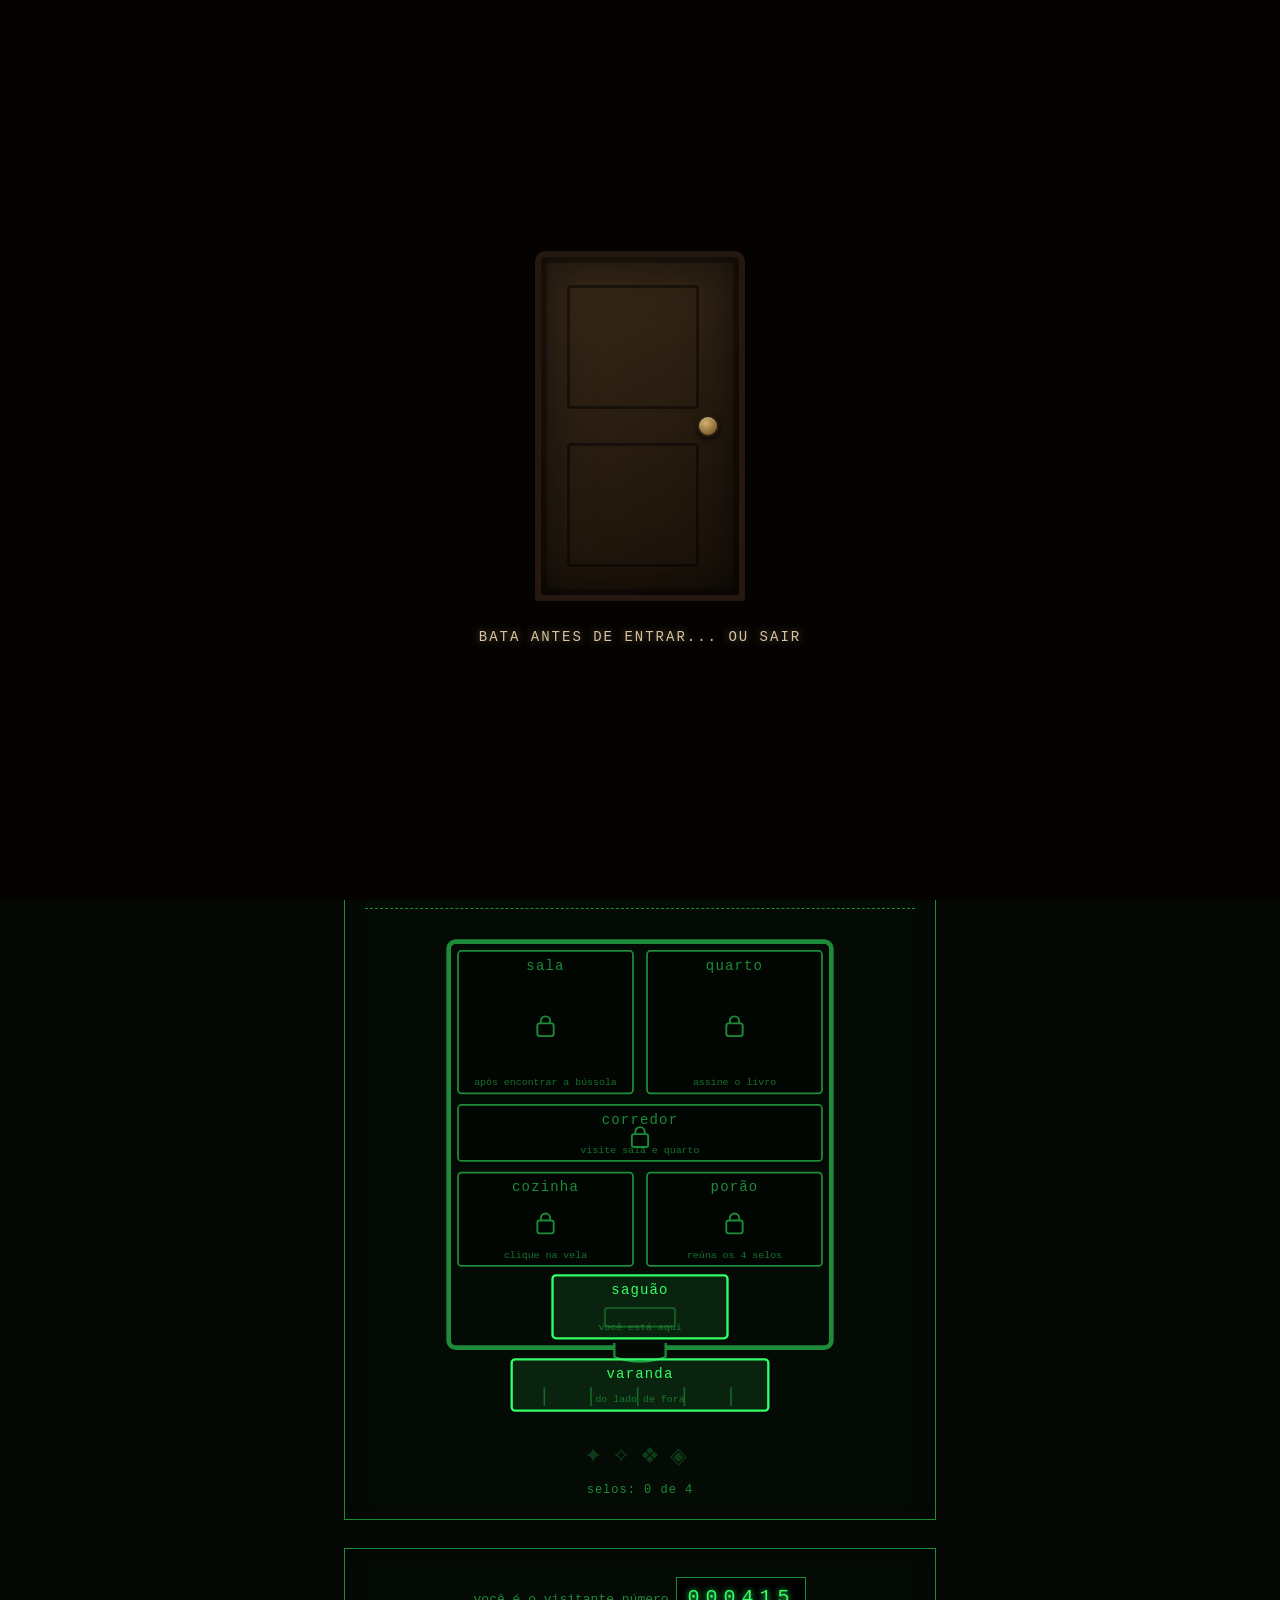
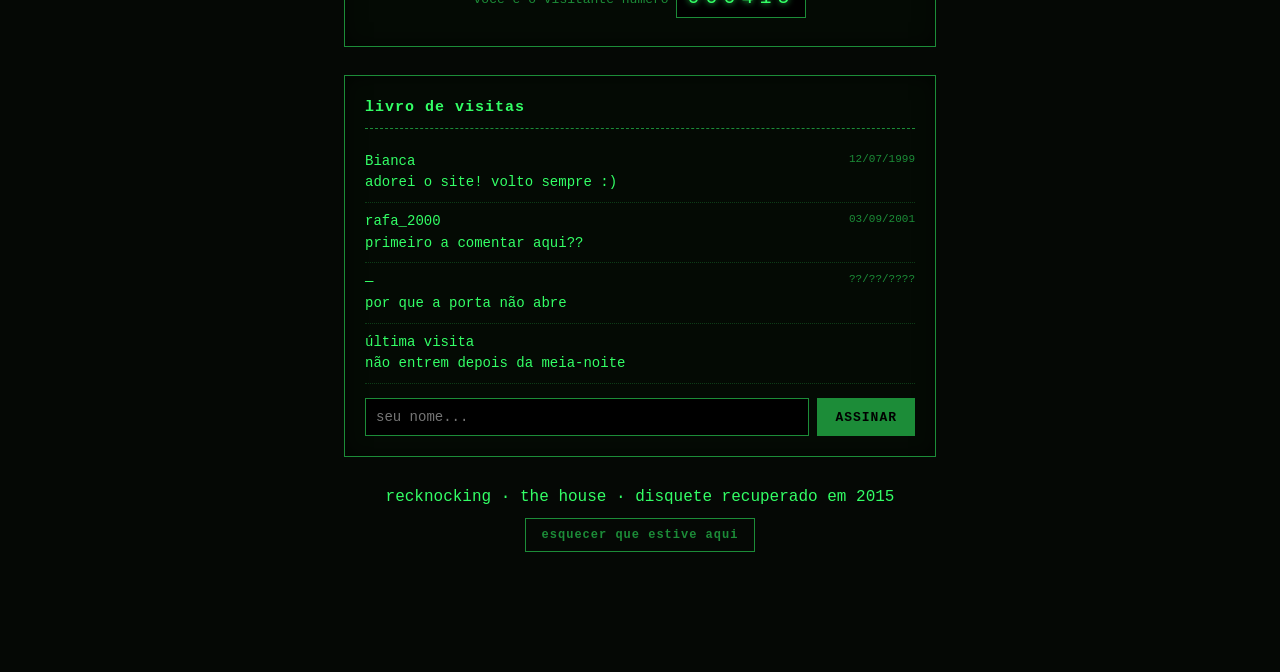
<file: index.html>
<!DOCTYPE html>
<html lang="pt-BR">
<head>
<meta charset="UTF-8">
<meta name="viewport" content="width=device-width, initial-scale=1.0">
<title>Recknocking — The House</title>
<meta name="description" content="Uma casa que existe desde 1998 e nunca esquece quem entra. Bata antes de entrar... ou sair.">
<meta name="theme-color" content="#050805">
<meta property="og:type" content="website">
<meta property="og:title" content="Recknocking — The House">
<meta property="og:description" content="Uma casa que existe desde 1998 e nunca esquece quem entra. Bata antes de entrar... ou sair.">
<meta property="og:locale" content="pt_BR">
<!-- para preview com imagem no WhatsApp/redes, hospede um print da porta como /og.png e descomente:
<meta property="og:image" content="https://SEU-DOMINIO.vercel.app/og.png"> -->
<meta name="twitter:card" content="summary_large_image">
<link rel="icon" href="favicon.svg" type="image/svg+xml">
<link rel="stylesheet" href="css/casa.css?v=18">
</head>
<body>
  <div id="porta-overlay">
    <div class="porta-cena">
      <div class="porta-luz" id="porta-luz"></div>
      <div class="porta-folha" id="porta-folha">
        <div class="aldrabao" id="aldrabao"></div>
      </div>
    </div>
    <p class="porta-legenda" id="porta-legenda">BATA ANTES DE ENTRAR... OU SAIR</p>
  </div>

  <div class="tela">
    <button id="som" class="som" aria-label="ligar ou desligar som" title="som">&#9834;</button>
    <h1 id="titulo">++ A CASA ++</h1>
    <p class="sub" id="sub">sempre esperando visitantes · desde 1998</p>

    <div class="caixa">
      <div class="vela" id="vela">
        <div class="brilho"></div>
        <div class="fumaca"></div>
        <div class="chama"><div class="fogo"></div></div>
        <div class="pavio"></div>
        <div class="corpo"></div>
      </div>
      <div class="presenca"><span id="voz-texto"></span><span class="cursor">▊</span></div>

      <div id="foto"></div>

      <p id="boasvindas">
        oi! seja bem-vindo(a). faz muito tempo que ninguém aparece por aqui.
        fica à vontade, olha as coisas, assina o livrinho antes de ir. 🙂
      </p>
    </div>

    <div class="caixa oraculo" id="oraculo" hidden>
      <h2>a bússola</h2>
      <div id="dialogo"></div>
      <div style="text-align:center; margin-top:12px">
        <button id="perguntar">peça um sinal à presença</button>
      </div>
    </div>

    <div class="caixa" id="caixa-andar" hidden>
      <h2>andar de cima</h2>
      <div class="planta" id="planta2"></div>
    </div>

    <div class="caixa">
      <h2>térreo</h2>
      <div class="planta" id="planta"></div>
      <div class="selos" id="selos" style="margin-top:16px"></div>
    </div>

    <div class="caixa contador">
      você é o visitante número
      <div class="odometro" id="odometro">000000</div>
    </div>

    <div class="caixa">
      <h2>livro de visitas</h2>
      <div id="livro"></div>
      <div class="campo">
        <input id="nome" type="text" placeholder="seu nome..." maxlength="24" autocomplete="off">
        <button id="assinar">assinar</button>
      </div>
    </div>

    <p style="text-align:center; margin-top:24px">
      <span class="rodape">recknocking · the house · disquete recuperado em 2015</span>
    </p>
    <div style="text-align:center; margin-top:8px">
      <button id="recomecar" class="btn-esquecer">esquecer que estive aqui</button>
    </div>
  </div>

  <div id="modal-esquecer" class="modal" hidden>
    <div class="modal-caixa">
      <p class="modal-texto">
        você quer que eu <b>esqueça</b> você?<br><br>
        vou apagar seus selos, seu nome, cada porta que você abriu. a casa vai te
        receber como se fosse a primeira vez.<br><br>
        mas nós dois sabemos que você vai bater de novo. e eu... eu nunca esqueço de verdade.
      </p>
      <div class="modal-botoes">
        <button id="confirmar-esquecer" class="perigo">esquecer tudo</button>
        <button id="cancelar-esquecer">ficar mais um pouco</button>
      </div>
    </div>
  </div>

  <script src="js/estado.js?v=18"></script>
  <script src="js/casa.js?v=18"></script>
  <script src="js/abertura.js?v=18"></script>
  <script src="js/foto.js?v=18"></script>
  <script src="js/vestibulo.js?v=18"></script>
</body>
</html>
</file>
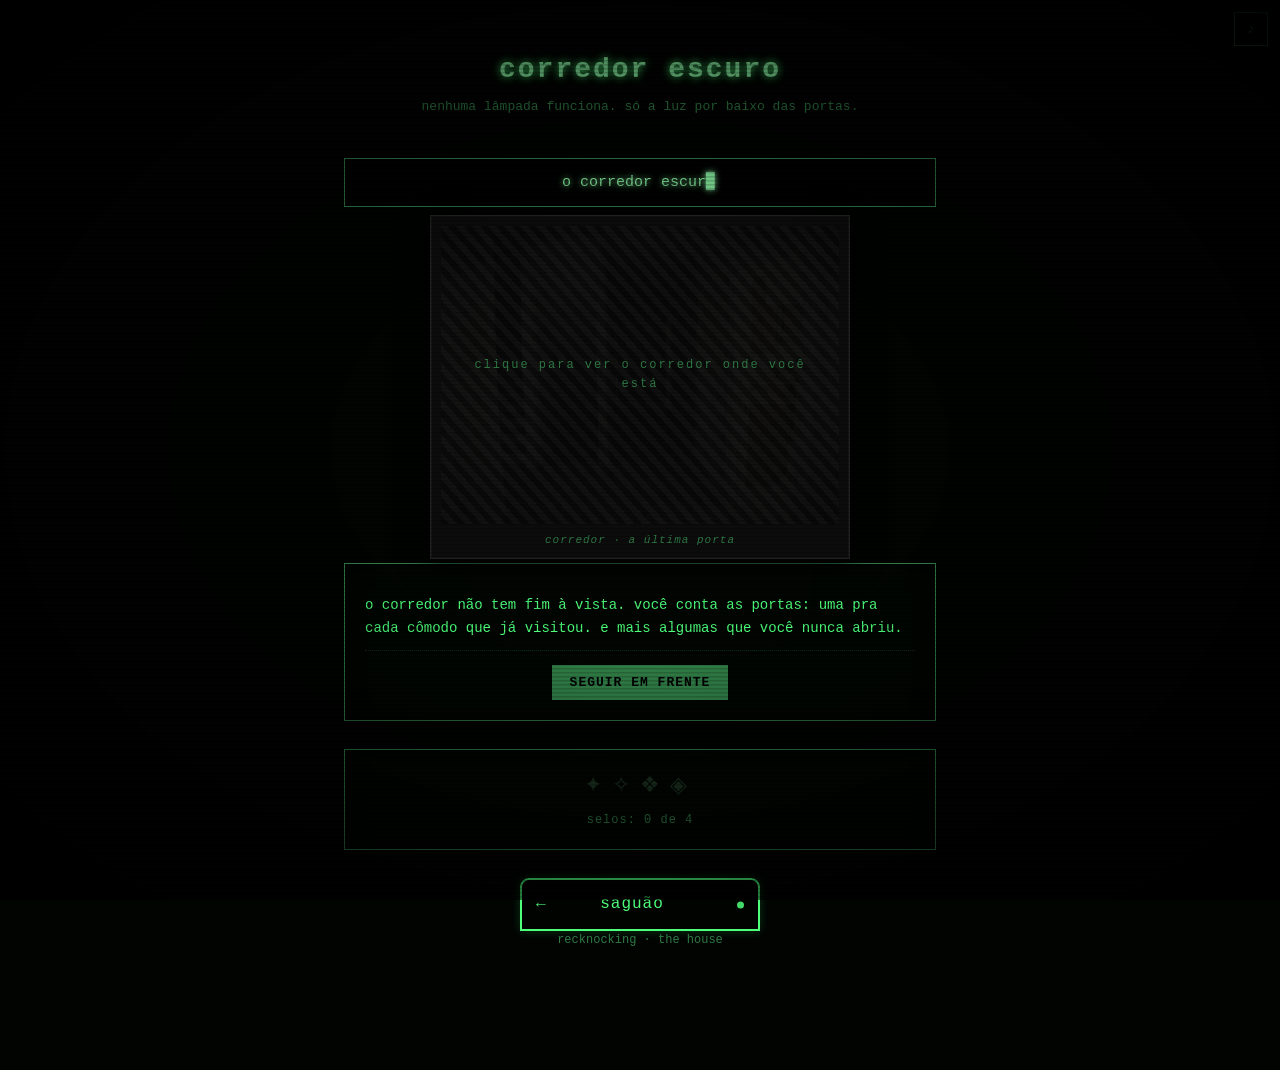
<file: comodos/corredor.html>
<!DOCTYPE html>
<html lang="pt-BR">
<head>
<meta charset="UTF-8">
<meta name="viewport" content="width=device-width, initial-scale=1.0">
<title>corredor escuro</title>
<link rel="icon" href="../favicon.svg" type="image/svg+xml">
<link rel="stylesheet" href="../css/casa.css?v=18">
<style>
  #trilho{ font-size:14px; line-height:1.65; margin-bottom:14px; }
  #trilho .passo{ padding:10px 0; border-bottom:1px dotted rgba(77,255,122,.15); }
  #trilho .passo:last-child{ color:var(--accent); }
  #seguir[hidden]{ display:none; }

  .selo-achado[hidden]{ display:none; }
  .selo-achado{ text-align:center; margin:10px 0 2px; }
  .selo-achado .glifo{ font-size:46px; color:var(--accent); text-shadow:0 0 16px var(--accent); }
  .selo-achado .nota{ display:block; font-size:12px; color:var(--fg-dim); margin-top:4px; letter-spacing:1px; }
</style>
</head>
<body class="corredor">
  <div class="tela">
    <button id="som" class="som" aria-label="ligar ou desligar som" title="som">&#9834;</button>
    <h1>corredor escuro</h1>
    <p class="sub">nenhuma lâmpada funciona. só a luz por baixo das portas.</p>
    <div class="presenca"><span id="voz-texto"></span><span class="cursor">▊</span></div>

    <div id="foto"></div>

    <div class="caixa">
      <div id="trilho"></div>
      <div style="text-align:center">
        <button id="seguir">seguir em frente</button>
      </div>
      <div class="selo-achado" id="selo" hidden>
        <div class="glifo">◈</div>
        <span class="nota">quarto selo · a chave do porão</span>
      </div>
    </div>

    <div class="caixa">
      <div class="selos" id="selos"></div>
    </div>

    <p class="nav"><a class="porta voltar aceso" href="../index.html">saguão</a></p>
    <p class="assinado" style="text-align:center;font-size:12px;color:var(--fg-dim)">recknocking · the house</p>
  </div>

  <script src="../js/estado.js?v=18"></script>
  <script src="../js/casa.js?v=18"></script>
  <script src="../js/foto.js?v=18"></script>
  <script src="../js/corredor.js?v=18"></script>
</body>
</html>
</file>
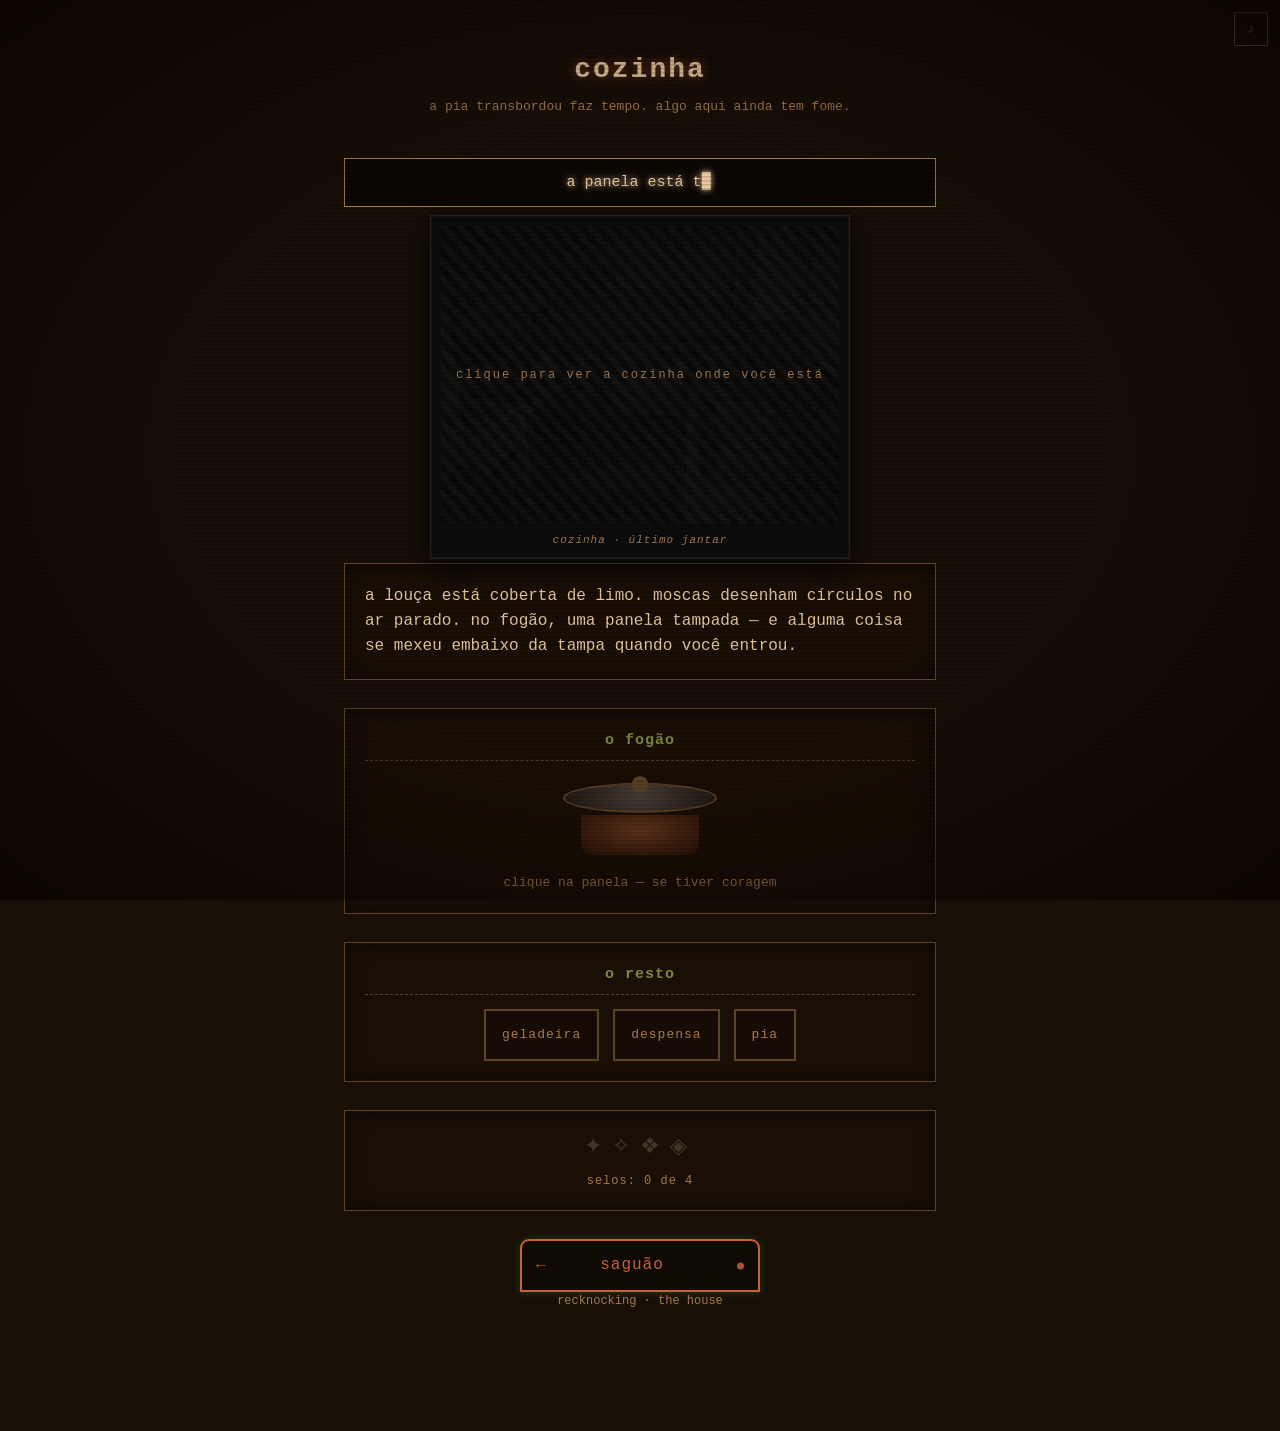
<file: comodos/cozinha.html>
<!DOCTYPE html>
<html lang="pt-BR">
<head>
<meta charset="UTF-8">
<meta name="viewport" content="width=device-width, initial-scale=1.0">
<title>cozinha</title>
<link rel="icon" href="../favicon.svg" type="image/svg+xml">
<link rel="stylesheet" href="../css/casa.css?v=18">
<style>
  .fogao{ text-align:center; }
  .panela{ position:relative; width:170px; height:78px; margin:22px auto 12px; cursor:pointer; }
  .panela .corpo{ position:absolute; bottom:0; left:14px; right:14px; height:56px; background:linear-gradient(#3a342c,#171310); border-radius:0 0 18px 18px; border:2px solid #5c4326; }
  .panela .corpo::before, .panela .corpo::after{ content:""; position:absolute; top:16px; width:14px; height:8px; border:2px solid #5c4326; border-radius:6px; }
  .panela .corpo::before{ left:-14px; }
  .panela .corpo::after{ right:-14px; }
  .panela .caldo{ position:absolute; bottom:6px; left:26px; right:26px; height:40px; display:flex; align-items:center; justify-content:center; background:radial-gradient(ellipse at 50% 40%, #6b3a1f, #2a1206); border-radius:0 0 12px 12px; }
  .panela .caldo .glifo{ font-size:34px; color:var(--accent); text-shadow:0 0 14px var(--accent); opacity:0; transition:opacity .6s .3s; }
  .panela.aberta .caldo .glifo{ opacity:1; }
  .panela .tampa{ position:absolute; top:0; left:8px; right:8px; height:30px; background:radial-gradient(circle at 50% 35%, #4a4038, #211a14); border-radius:50%; border:2px solid #5c4326; transition:transform .55s ease, opacity .55s; z-index:3; }
  .panela .tampa::after{ content:""; position:absolute; top:-9px; left:50%; transform:translateX(-50%); width:16px; height:16px; border-radius:50%; background:#5c4326; }
  .panela.aberta .tampa{ transform:translate(70px,-26px) rotate(28deg); opacity:.55; }

  .enxame{ position:absolute; inset:0; pointer-events:none; z-index:4; }
  .barata{ position:absolute; top:34px; left:50%; width:9px; height:5px; background:#2a1a0e; border-radius:50% 50% 45% 45%; box-shadow:0 0 2px #000; transition:transform .85s ease-out, opacity .85s; }
  .barata::before{ content:""; position:absolute; top:-2px; left:2px; width:5px; height:3px; border-top:1px solid #1a0f06; border-radius:50%; }

  .eletro{ display:flex; gap:14px; justify-content:center; flex-wrap:wrap; margin-top:6px; }
  .eletro .item{ border:2px solid #5c4326; background:rgba(20,10,4,0.5); padding:14px 16px; cursor:pointer; font-size:13px; letter-spacing:1px; color:var(--fg-dim); }
  .eletro .item:hover{ color:var(--accent); border-color:var(--accent); }

  .selo-achado[hidden]{ display:none; }
  .selo-achado{ text-align:center; margin:10px 0 2px; }
  .selo-achado .glifo{ font-size:44px; color:var(--accent); text-shadow:0 0 16px var(--accent); }
  .selo-achado .nota{ display:block; font-size:12px; color:var(--fg-dim); margin-top:4px; letter-spacing:1px; }
</style>
</head>
<body class="cozinha">
  <div class="tela">
    <button id="som" class="som" aria-label="ligar ou desligar som" title="som">&#9834;</button>
    <h1>cozinha</h1>
    <p class="sub">a pia transbordou faz tempo. algo aqui ainda tem fome.</p>
    <div class="presenca"><span id="voz-texto"></span><span class="cursor">▊</span></div>

    <div id="foto"></div>

    <div class="caixa">
      <p>a louça está coberta de limo. moscas desenham círculos no ar parado. no fogão, uma panela tampada — e alguma coisa se mexeu embaixo da tampa quando você entrou.</p>
    </div>

    <div class="caixa fogao">
      <h2>o fogão</h2>
      <div class="panela" id="panela">
        <div class="tampa"></div>
        <div class="caldo"><span class="glifo">❖</span></div>
        <div class="enxame" id="enxame"></div>
      </div>
      <p style="font-size:13px; color:var(--fg-dim)">clique na panela — se tiver coragem</p>
      <div class="selo-achado" id="selo" hidden>
        <div class="glifo">❖</div>
        <span class="nota">terceiro selo · o terceiro número é 7</span>
      </div>
    </div>

    <div class="caixa" style="text-align:center">
      <h2>o resto</h2>
      <div class="eletro">
        <div class="item" id="geladeira">geladeira</div>
        <div class="item" id="despensa">despensa</div>
        <div class="item" id="pia">pia</div>
      </div>
    </div>

    <div class="caixa">
      <div class="selos" id="selos"></div>
    </div>

    <p class="nav"><a class="porta voltar aceso" href="../index.html">saguão</a></p>
    <p class="assinado" style="text-align:center;font-size:12px;color:var(--fg-dim)">recknocking · the house</p>
  </div>

  <script src="../js/estado.js?v=18"></script>
  <script src="../js/casa.js?v=18"></script>
  <script src="../js/foto.js?v=18"></script>
  <script src="../js/cozinha.js?v=18"></script>
</body>
</html>
</file>
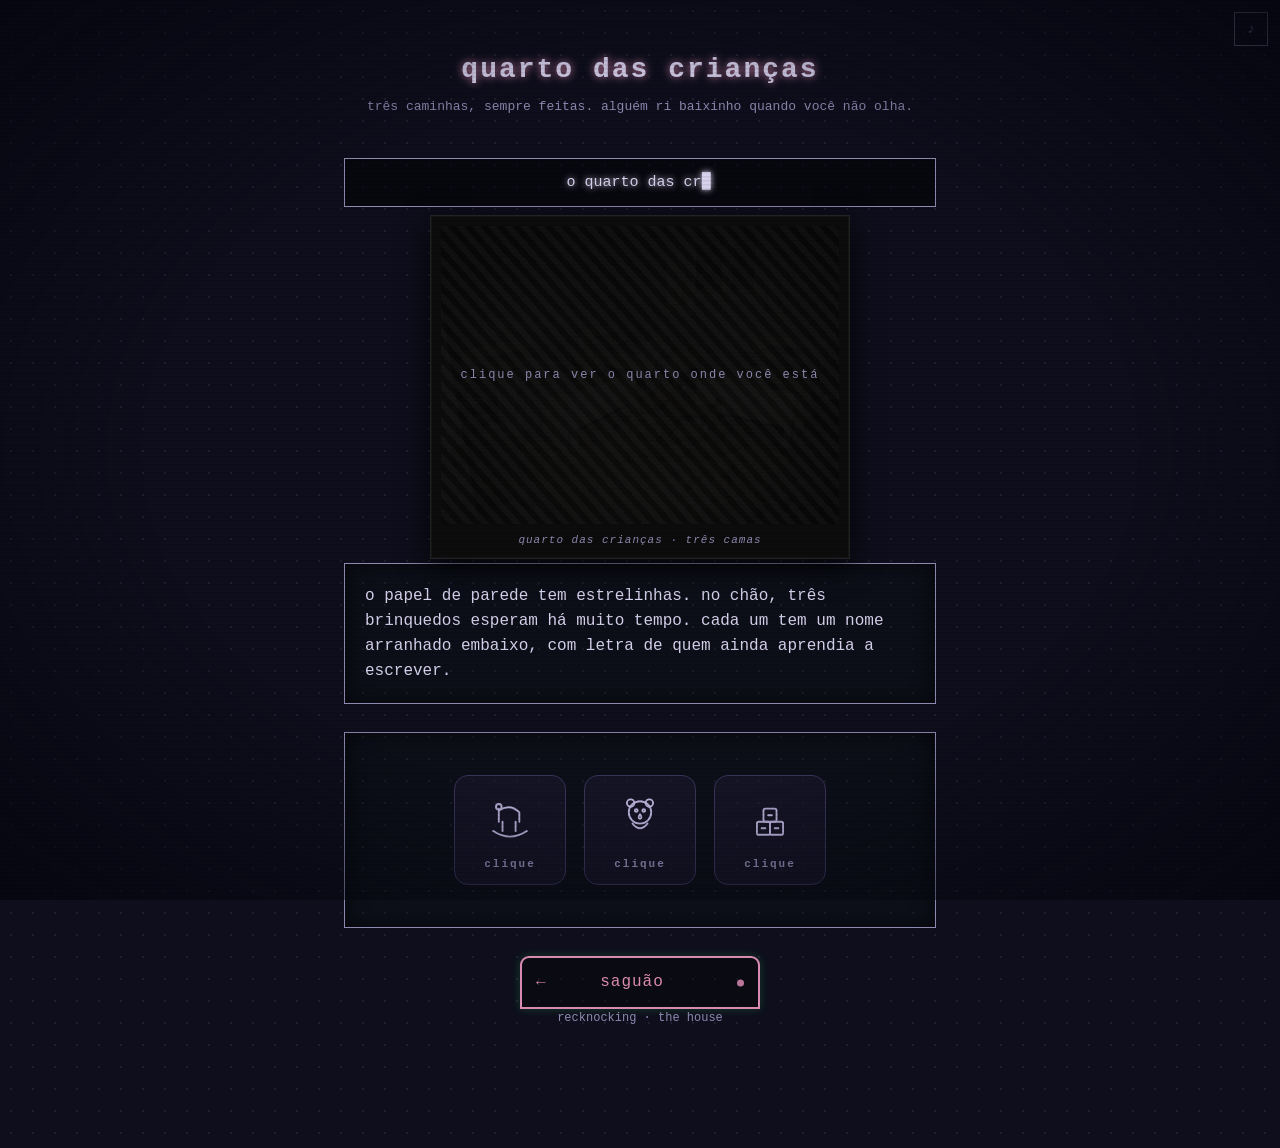
<file: comodos/criancas.html>
<!DOCTYPE html>
<html lang="pt-BR">
<head>
<meta charset="UTF-8">
<meta name="viewport" content="width=device-width, initial-scale=1.0">
<title>quarto das crianças</title>
<link rel="icon" href="../favicon.svg" type="image/svg+xml">
<link rel="stylesheet" href="../css/casa.css?v=18">
</head>
<body class="criancas">
  <div class="tela">
    <button id="som" class="som" aria-label="ligar ou desligar som" title="som">&#9834;</button>
    <h1>quarto das crianças</h1>
    <p class="sub">três caminhas, sempre feitas. alguém ri baixinho quando você não olha.</p>
    <div class="presenca"><span id="voz-texto"></span><span class="cursor">▊</span></div>

    <div id="foto"></div>

    <div class="caixa">
      <p>o papel de parede tem estrelinhas. no chão, três brinquedos esperam há muito tempo. cada um tem um nome arranhado embaixo, com letra de quem ainda aprendia a escrever.</p>
    </div>

    <div class="caixa">
      <div class="brinquedos">
        <button class="brinquedo" id="cavalo">
          <svg viewBox="0 0 60 60"><g class="toy balanca">
            <path d="M18 20 L18 34 M18 22 Q30 14 40 24 L40 34"/>
            <circle cx="18" cy="18" r="3"/>
            <path d="M12 44 Q30 56 48 44"/>
            <path d="M22 34 L22 44 M36 34 L36 44"/>
          </g></svg>
          <span class="etiqueta" id="et-cavalo">clique</span>
        </button>
        <button class="brinquedo" id="urso">
          <svg viewBox="0 0 60 60"><g class="toy">
            <circle cx="30" cy="24" r="12"/>
            <circle cx="20" cy="14" r="4"/><circle cx="40" cy="14" r="4"/>
            <circle cx="26" cy="22" r="1.5"/><circle cx="34" cy="22" r="1.5"/>
            <path d="M30 26 Q27 30 30 31 Q33 30 30 26"/>
            <path d="M22 36 Q30 46 38 36"/>
          </g></svg>
          <span class="etiqueta" id="et-urso">clique</span>
        </button>
        <button class="brinquedo" id="blocos">
          <svg viewBox="0 0 60 60"><g class="toy">
            <rect x="16" y="34" width="14" height="14" rx="2"/>
            <rect x="30" y="34" width="14" height="14" rx="2"/>
            <rect x="23" y="20" width="14" height="14" rx="2"/>
            <path d="M21 41 h4 M35 41 h4 M28 27 h4"/>
          </g></svg>
          <span class="etiqueta" id="et-blocos">clique</span>
        </button>
      </div>
    </div>

    <div class="caixa" id="caixa-sussurros" hidden>
      <div class="sussurros" id="sussurros"></div>
    </div>

    <p class="nav"><a class="porta voltar aceso" href="../index.html">saguão</a></p>
    <p class="assinado" style="text-align:center;font-size:12px;color:var(--fg-dim)">recknocking · the house</p>
  </div>

  <script src="../js/estado.js?v=18"></script>
  <script src="../js/casa.js?v=18"></script>
  <script src="../js/comodo.js?v=18"></script>
  <script src="../js/foto.js?v=18"></script>
  <script src="../js/criancas.js?v=18"></script>
</body>
</html>
</file>
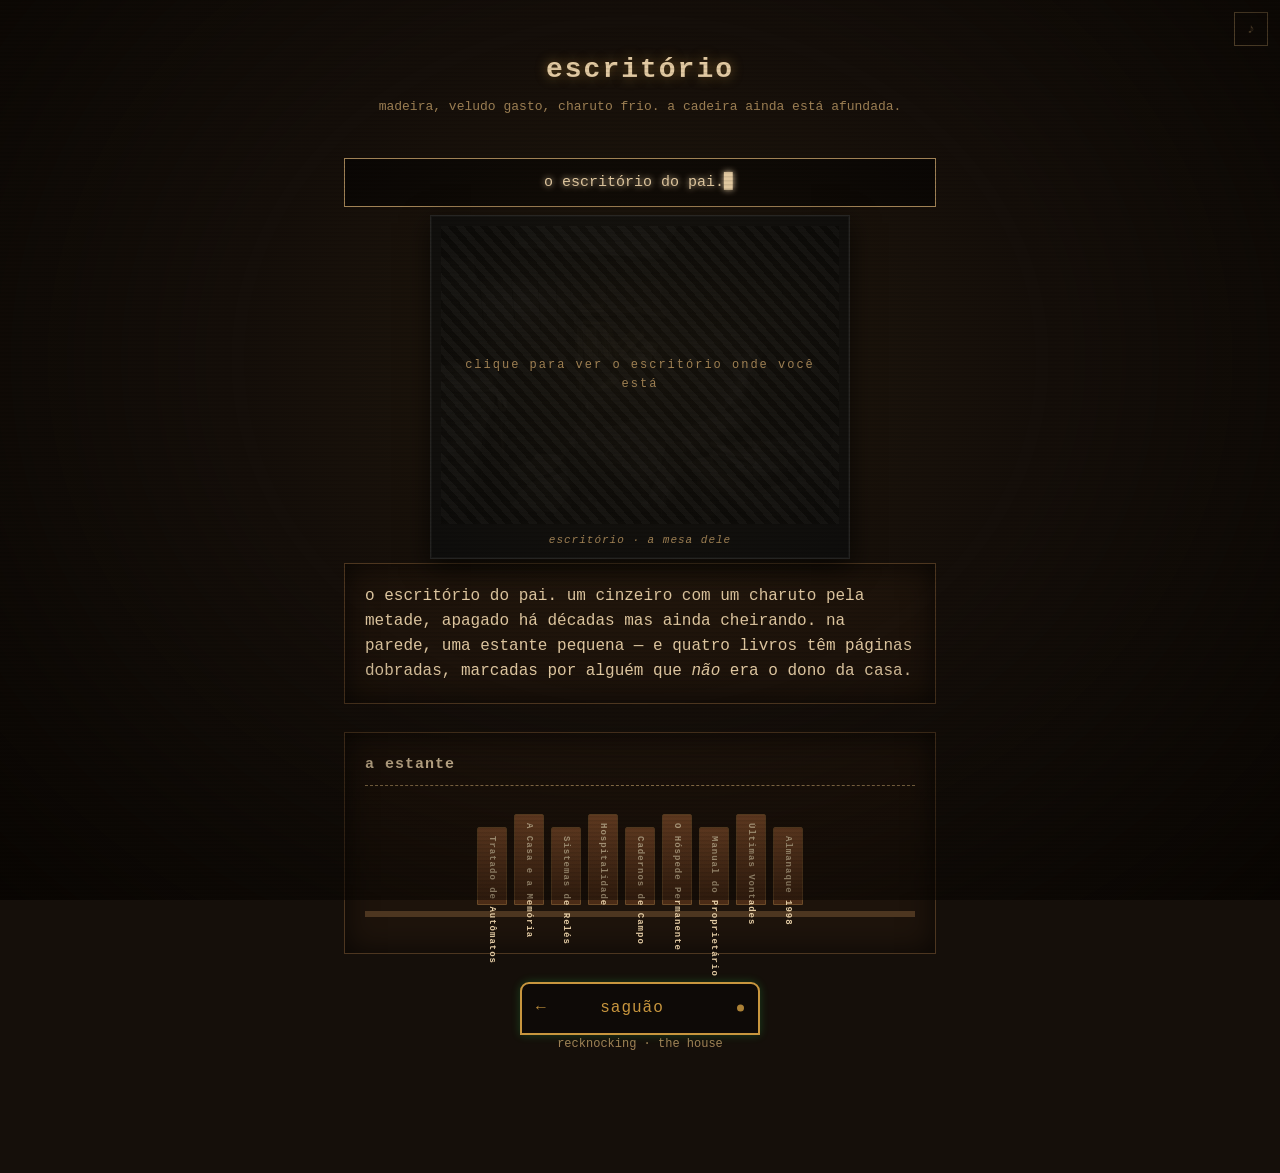
<file: comodos/escritorio.html>
<!DOCTYPE html>
<html lang="pt-BR">
<head>
<meta charset="UTF-8">
<meta name="viewport" content="width=device-width, initial-scale=1.0">
<title>escritório</title>
<link rel="icon" href="../favicon.svg" type="image/svg+xml">
<link rel="stylesheet" href="../css/casa.css?v=18">
</head>
<body class="escritorio">
  <div class="tela">
    <button id="som" class="som" aria-label="ligar ou desligar som" title="som">&#9834;</button>
    <h1>escritório</h1>
    <p class="sub">madeira, veludo gasto, charuto frio. a cadeira ainda está afundada.</p>
    <div class="presenca"><span id="voz-texto"></span><span class="cursor">▊</span></div>

    <div id="foto"></div>

    <div class="caixa">
      <p>o escritório do pai. um cinzeiro com um charuto pela metade, apagado há décadas mas ainda cheirando. na parede, uma estante pequena — e quatro livros têm páginas dobradas, marcadas por alguém que <i>não</i> era o dono da casa.</p>
    </div>

    <div class="caixa">
      <h2>a estante</h2>
      <div class="estante" id="estante"></div>
      <div class="marcado" id="marcado"></div>
      <p id="senha-final" hidden style="text-align:center;margin-top:18px;font-size:15px">
        os números marcados, em ordem:
        <span class="digito">1</span><span class="digito">9</span><span class="digito">9</span><span class="digito">8</span>
      </p>
    </div>

    <p class="nav"><a class="porta voltar aceso" href="../index.html">saguão</a></p>
    <p class="assinado" style="text-align:center;font-size:12px;color:var(--fg-dim)">recknocking · the house</p>
  </div>

  <script src="../js/estado.js?v=18"></script>
  <script src="../js/casa.js?v=18"></script>
  <script src="../js/comodo.js?v=18"></script>
  <script src="../js/foto.js?v=18"></script>
  <script src="../js/escritorio.js?v=18"></script>
</body>
</html>
</file>
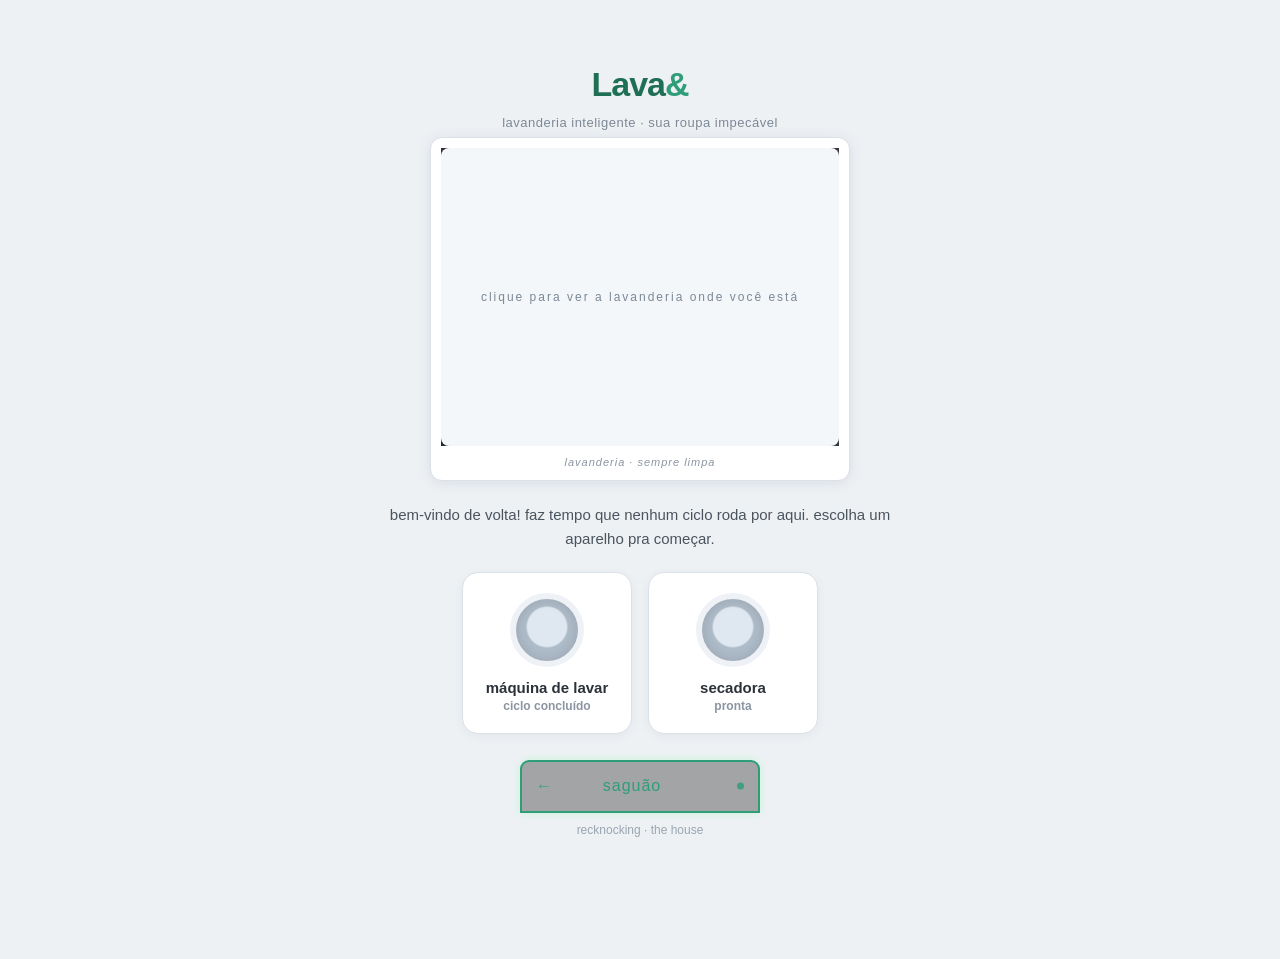
<file: comodos/lavanderia.html>
<!DOCTYPE html>
<html lang="pt-BR">
<head>
<meta charset="UTF-8">
<meta name="viewport" content="width=device-width, initial-scale=1.0">
<title>Lava& — lavanderia inteligente</title>
<link rel="icon" href="../favicon.svg" type="image/svg+xml">
<link rel="stylesheet" href="../css/casa.css?v=18">
<style>
  body.lavanderia{ --bg:#eef1f4; --fg:#2b3138; --fg-dim:#7c8896; --accent:#2f9e78;
    background:#eef1f4; color:#2b3138;
    font-family: -apple-system, "Segoe UI", Roboto, Helvetica, Arial, sans-serif;
    cursor:default; animation:none; }
  body.lavanderia::before{ opacity:0; }
  body.lavanderia::after{ background:none; }
  .lavanderia .tela{ max-width:560px; }

  .lav-topo{ text-align:center; padding:10px 0 4px; }
  .marca{ font-size:34px; font-weight:700; letter-spacing:-1px; color:#1f6f54; }
  .marca span{ color:#2f9e78; }
  .tagline{ font-size:13px; color:#7c8896; margin-top:2px; letter-spacing:.5px; }

  .lav-intro{ text-align:center; font-size:15px; margin:22px 0; color:#4a545e; }

  .aparelhos{ display:flex; gap:16px; justify-content:center; flex-wrap:wrap; }
  .aparelho{ width:170px; background:#fff; border:1px solid #dbe1e8; border-radius:16px; padding:20px 16px; cursor:pointer; text-transform:none; letter-spacing:0; color:#2b3138; font-family:inherit; transition:box-shadow .2s, transform .2s; box-shadow:0 2px 10px rgba(40,60,90,.06); }
  .aparelho:hover{ box-shadow:0 6px 20px rgba(40,60,90,.14); transform:translateY(-2px); background:#fff; }
  .aparelho .visor{ width:74px; height:74px; border-radius:50%; margin:0 auto 12px; background:radial-gradient(circle at 50% 45%, #dfe8f0 0 42%, #c6d3de 44%, #aebbc8 46% 100%); border:6px solid #eef2f6; box-shadow:inset 0 0 12px rgba(0,0,0,.12); transition:background .4s; }
  .aparelho .nome{ display:block; font-size:15px; font-weight:600; }
  .aparelho .estado{ display:block; font-size:12px; color:#8a95a1; margin-top:3px; }
  .aparelho.aberto .visor{ background:radial-gradient(circle at 50% 45%, #6b1414 0 44%, #3a0a0a 46% 100%); }

  .achado[hidden]{ display:none; }
  .achado{ margin:24px auto 0; max-width:460px; background:#fff; border:1px solid #e6c9c9; border-left:4px solid #a11; border-radius:0 12px 12px 0; padding:16px 18px; font-size:14px; line-height:1.6; color:#3a2020; }
  .achado .item{ padding:8px 0; border-bottom:1px dotted #e3c6c6; }
  .achado .item:last-child{ border-bottom:none; }
  .achado b{ color:#8a1414; }

  /* a foto aqui parece um card do site limpo — e apodrece junto */
  body.lavanderia .foto{ background:#fff; border:1px solid #dbe1e8; border-radius:12px; box-shadow:0 2px 14px rgba(40,60,90,.10); }
  body.lavanderia .foto img{ filter:saturate(1) brightness(1) contrast(1); }
  body.lavanderia .foto .veu{ background:#f4f7fa; color:#7c8896; border-radius:8px; }
  body.lavanderia .foto .legenda-foto{ color:#8a95a1; }
  body.lavanderia.corrompida .foto{ background:#241414; border-color:#4a2020; }
  body.lavanderia.corrompida .foto .legenda-foto{ color:#a56b6b; }

  /* a presença intrusa (CRT) sobre o site limpo */
  .presenca{ display:none; border:1px solid #2b8; background:#04120b; color:#33ff66; font-family:"Courier New",monospace; margin:16px 0; }
  body.lavanderia.corrompida .presenca{ display:block; }

  /* corrupção: manchas de sangue + escurecimento */
  #manchas{ position:fixed; inset:0; pointer-events:none; z-index:1; }
  .mancha{ position:absolute; border-radius:50%; background:radial-gradient(circle, rgba(120,8,8,.85) 0%, rgba(90,4,4,.5) 40%, rgba(60,0,0,0) 72%); transform:scale(0); transition:transform 1.1s cubic-bezier(.2,.7,.3,1); }
  .mancha.aberta{ transform:scale(1); }
  body.lavanderia.corrompida{ background:#1a0e0e; color:#e7cccc; transition:background 1.2s, color 1.2s; }
  body.lavanderia.corrompida .marca{ color:#7a1010; }
  body.lavanderia.corrompida .marca span{ color:#c0392b; }
  body.lavanderia.corrompida .tagline,
  body.lavanderia.corrompida .lav-intro{ color:#a56b6b; }
  body.lavanderia.corrompida .aparelho{ background:#241414; border-color:#4a2020; color:#e7cccc; box-shadow:none; }
  body.lavanderia.corrompida::before{ opacity:.4; transition:opacity 1.2s; }
</style>
</head>
<body class="lavanderia">
  <div class="tela">
    <div class="lav-topo">
      <div class="marca">Lava<span>&</span></div>
      <div class="tagline">lavanderia inteligente · sua roupa impecável</div>
    </div>

    <div class="presenca"><span id="voz-texto"></span><span class="cursor">▊</span></div>

    <div id="foto"></div>

    <p class="lav-intro" id="lav-intro">bem-vindo de volta! faz tempo que nenhum ciclo roda por aqui. escolha um aparelho pra começar.</p>

    <div class="aparelhos">
      <button class="aparelho" id="lavar">
        <div class="visor"></div>
        <span class="nome">máquina de lavar</span>
        <span class="estado" id="estado-lavar">ciclo concluído</span>
      </button>
      <button class="aparelho" id="secar">
        <div class="visor"></div>
        <span class="nome">secadora</span>
        <span class="estado" id="estado-secar">pronta</span>
      </button>
    </div>

    <div class="achado" id="achado" hidden></div>

    <p class="nav" style="margin-top:26px"><a class="porta voltar aceso" href="../index.html">saguão</a></p>
    <p class="assinado" style="text-align:center;font-size:12px;color:#9aa6b2;margin-top:8px">recknocking · the house</p>
  </div>

  <div id="manchas"></div>

  <script src="../js/estado.js?v=18"></script>
  <script src="../js/casa.js?v=18"></script>
  <script src="../js/comodo.js?v=18"></script>
  <script src="../js/foto.js?v=18"></script>
  <script src="../js/lavanderia.js?v=18"></script>
</body>
</html>
</file>
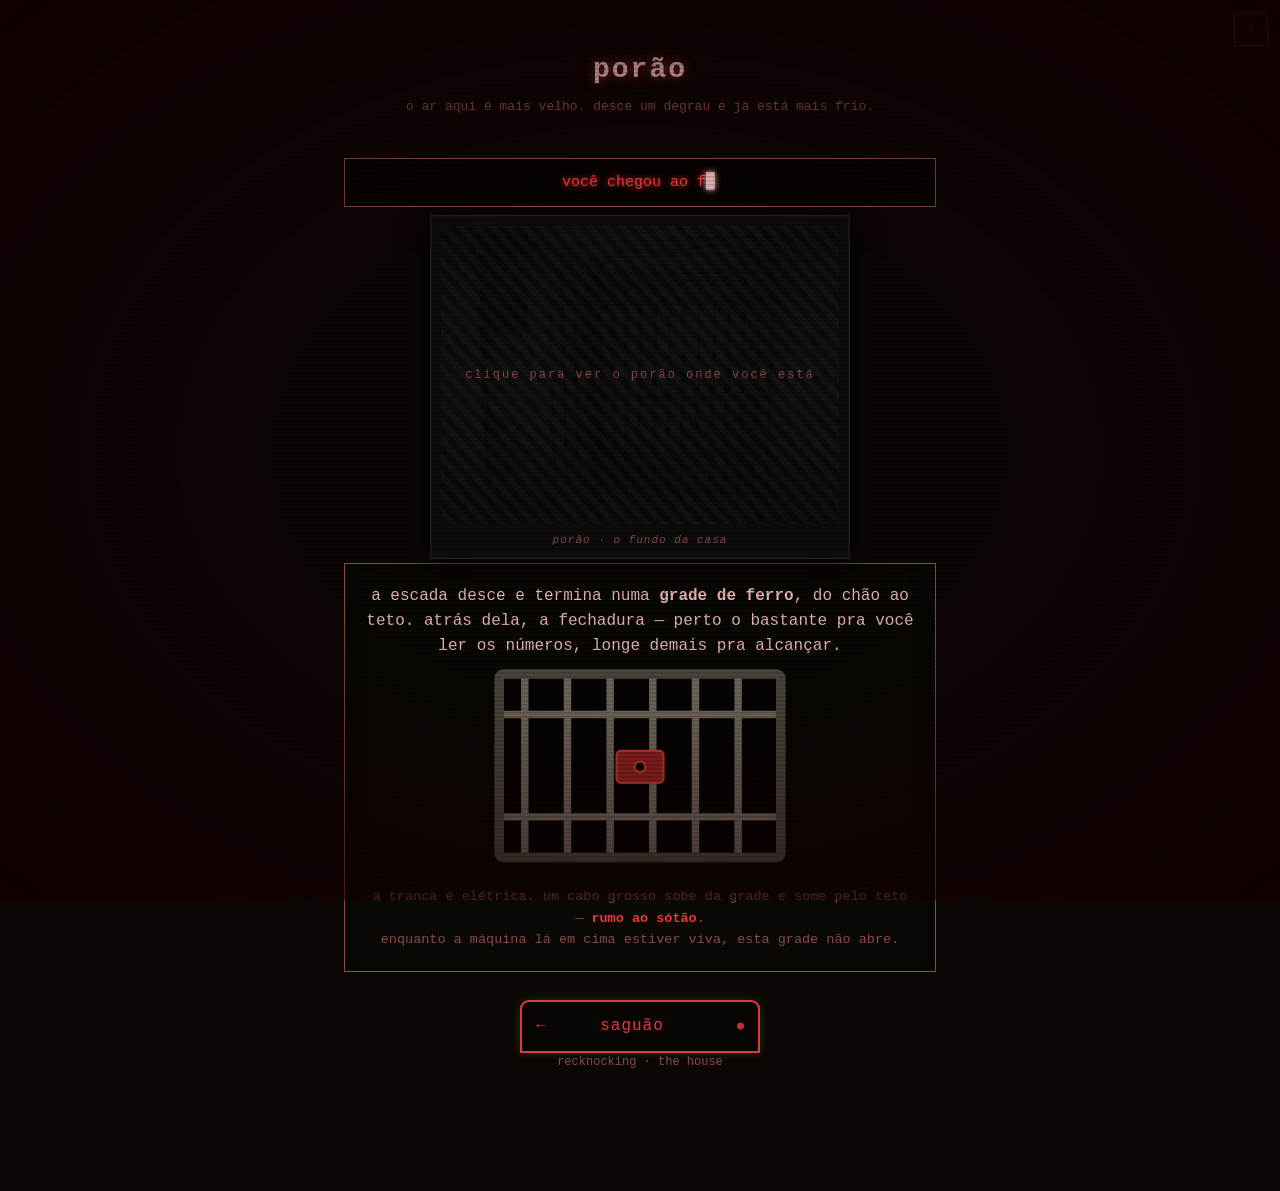
<file: comodos/porao.html>
<!DOCTYPE html>
<html lang="pt-BR">
<head>
<meta charset="UTF-8">
<meta name="viewport" content="width=device-width, initial-scale=1.0">
<title>porão</title>
<link rel="icon" href="../favicon.svg" type="image/svg+xml">
<link rel="stylesheet" href="../css/casa.css?v=18">
<style>
  .fechadura{ text-align:center; }
  .visor{ display:inline-flex; gap:10px; margin:10px 0 18px; }
  .visor span{ width:44px; height:60px; border:2px solid var(--fg-dim); background:#000; color:var(--accent); font-size:34px; display:flex; align-items:center; justify-content:center; text-shadow:0 0 10px var(--accent); }
  .visor.erro span{ border-color:var(--accent); animation: tremer .1s steps(2) 4; }
  @keyframes tremer{ 0%{transform:translateX(-2px)} 100%{transform:translateX(2px)} }

  .teclado{ display:grid; grid-template-columns:repeat(3, 60px); gap:10px; justify-content:center; }
  .teclado button{ width:60px; height:52px; font-size:18px; background:rgba(40,10,10,0.5); color:var(--fg); border:2px solid var(--fg-dim); }
  .teclado button:hover{ background:rgba(226,59,59,0.18); border-color:var(--accent); box-shadow:0 0 10px rgba(226,59,59,0.3); }
  .teclado .largo{ grid-column:span 3; width:100%; text-transform:uppercase; letter-spacing:2px; }

  #revelacao[hidden]{ display:none; }
  #revelacao .bloco{ margin-bottom:14px; opacity:0; transition:opacity .8s; }
  #revelacao .bloco.vem{ opacity:1; }

  .gancho{ border:2px solid var(--accent); padding:18px; margin-top:20px; text-align:center; background:rgba(40,0,0,0.3); box-shadow:0 0 18px rgba(226,59,59,0.25); }
  .gancho .titulo{ font-size:20px; letter-spacing:2px; color:var(--accent); text-shadow:0 0 10px var(--accent); margin-bottom:6px; }
  .gancho .em-breve{ font-size:13px; color:var(--fg-dim); }
  .gancho button{ margin-top:12px; background:transparent; color:var(--accent); border:1px solid var(--accent); }
  .gancho button:hover{ background:rgba(226,59,59,0.15); box-shadow:0 0 12px rgba(226,59,59,0.4); }
</style>
</head>
<body class="porao">
  <div class="tela">
    <button id="som" class="som" aria-label="ligar ou desligar som" title="som">&#9834;</button>
    <h1>porão</h1>
    <p class="sub">o ar aqui é mais velho. desce um degrau e já está mais frio.</p>
    <div class="presenca"><span id="voz-texto"></span><span class="cursor">▊</span></div>

    <div id="foto"></div>

    <div class="caixa" id="caixa-grade">
      <p style="text-align:center">a escada desce e termina numa <b>grade de ferro</b>, do chão ao teto. atrás dela, a fechadura — perto o bastante pra você ler os números, longe demais pra alcançar.</p>
      <div class="grade-cena" id="grade-cena">
        <svg class="grade-svg" viewBox="0 0 300 200" role="img" aria-label="grade de ferro trancada">
          <rect class="escuro" x="18" y="14" width="264" height="172" rx="4"/>
          <g class="grade-movel">
            <line class="barra" x1="42"  y1="18" x2="42"  y2="182"/>
            <line class="barra" x1="82"  y1="18" x2="82"  y2="182"/>
            <line class="barra" x1="122" y1="18" x2="122" y2="182"/>
            <line class="barra" x1="162" y1="18" x2="162" y2="182"/>
            <line class="barra" x1="202" y1="18" x2="202" y2="182"/>
            <line class="barra" x1="242" y1="18" x2="242" y2="182"/>
            <line class="barra" x1="24" y1="52"  x2="276" y2="52"/>
            <line class="barra" x1="24" y1="148" x2="276" y2="148"/>
          </g>
          <rect class="moldura" x="18" y="14" width="264" height="172" rx="4"/>
          <g class="tranca">
            <rect x="128" y="86" width="44" height="30" rx="4"/>
            <circle cx="150" cy="101" r="5" fill="#050303"/>
          </g>
        </svg>
        <p class="aviso-grade" id="aviso-grade">
          a tranca é elétrica. um cabo grosso sobe da grade e some pelo teto — <b>rumo ao sótão</b>.<br>
          enquanto a máquina lá em cima estiver viva, esta grade não abre.
        </p>
      </div>
    </div>

    <div class="caixa" id="caixa-fechadura" hidden>
      <p style="text-align:center">uma porta sem maçaneta. só a fechadura, e a lembrança de uma hora que a casa nunca esqueceu.</p>
      <div class="fechadura">
        <div class="visor" id="visor"><span>_</span><span>_</span><span>_</span></div>
        <div class="teclado" id="teclado">
          <button data-n="1">1</button><button data-n="2">2</button><button data-n="3">3</button>
          <button data-n="4">4</button><button data-n="5">5</button><button data-n="6">6</button>
          <button data-n="7">7</button><button data-n="8">8</button><button data-n="9">9</button>
          <button data-n="0" class="largo">0</button>
          <button id="limpar" class="largo">limpar</button>
          <button id="destrancar" class="largo">destrancar</button>
        </div>
      </div>
    </div>

    <div id="revelacao" hidden></div>

    <p class="nav"><a class="porta voltar aceso" href="../index.html">saguão</a></p>
    <p class="assinado" style="text-align:center;font-size:12px;color:var(--fg-dim)">recknocking · the house</p>
  </div>

  <script src="../js/estado.js?v=18"></script>
  <script src="../js/casa.js?v=18"></script>
  <script src="../js/foto.js?v=18"></script>
  <script src="../js/porao.js?v=18"></script>
</body>
</html>
</file>
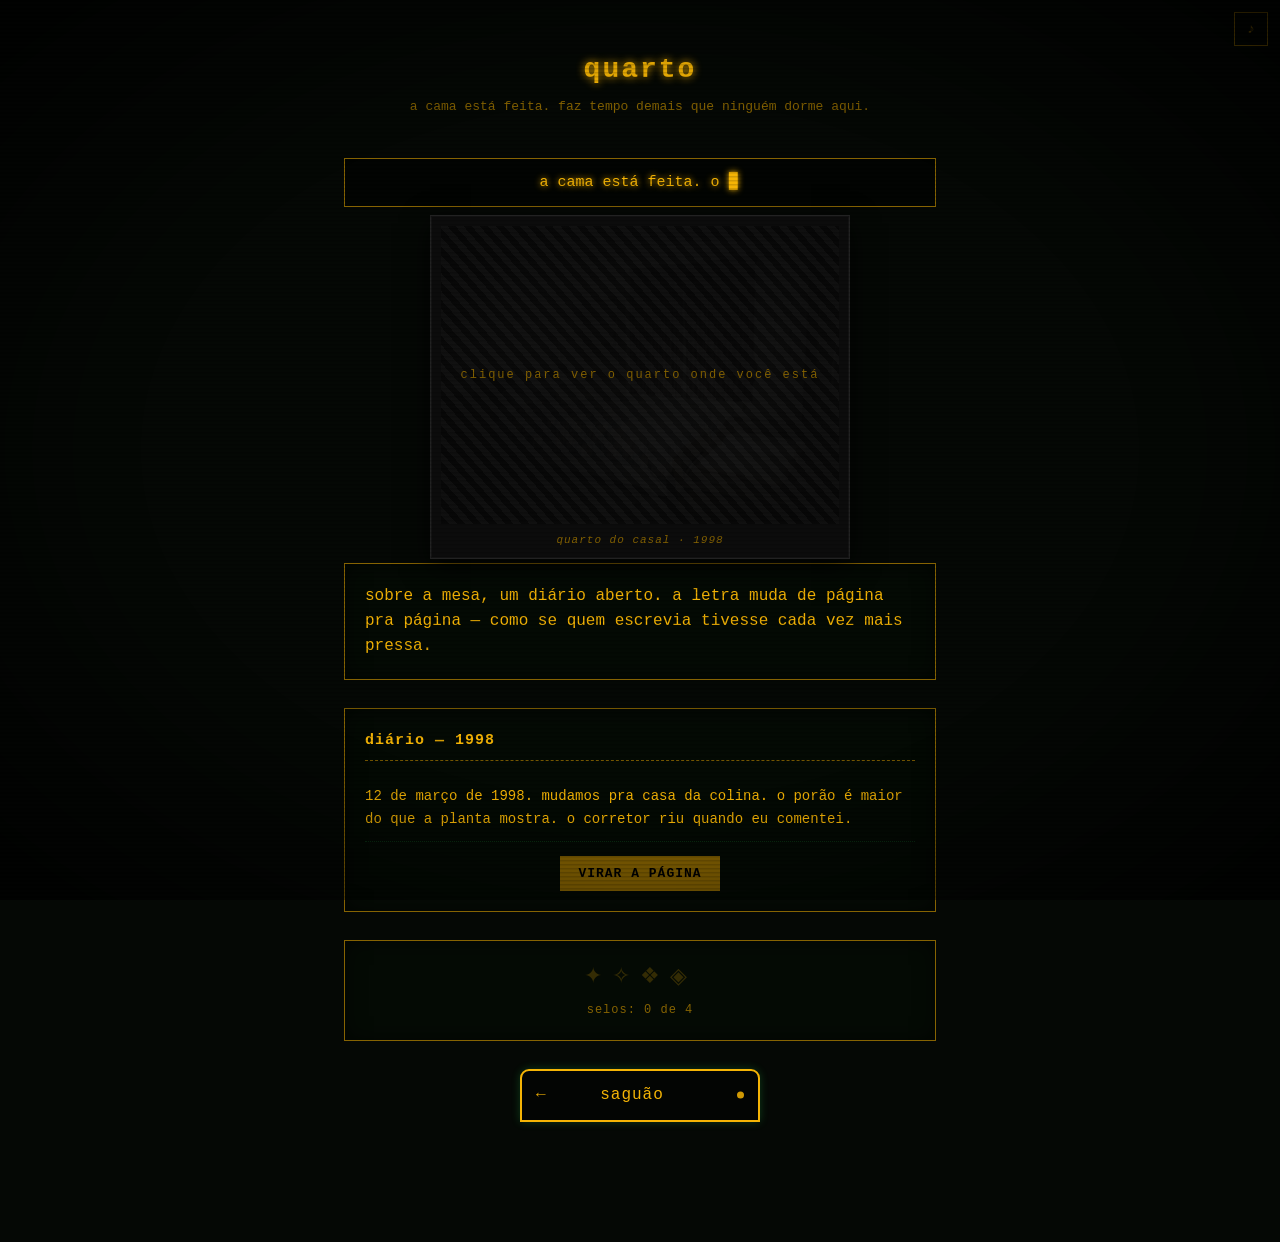
<file: comodos/quarto.html>
<!DOCTYPE html>
<html lang="pt-BR">
<head>
<meta charset="UTF-8">
<meta name="viewport" content="width=device-width, initial-scale=1.0">
<title>quarto</title>
<link rel="icon" href="../favicon.svg" type="image/svg+xml">
<link rel="stylesheet" href="../css/casa.css?v=18">
<style>
  #diario{ max-height:240px; overflow-y:auto; font-size:14px; line-height:1.65; margin-bottom:14px; }
  #diario .entrada{ padding:10px 0; border-bottom:1px dotted rgba(51,255,102,.15); }
  #diario .entrada.corrompida{ color:var(--fg-dim); opacity:.65; }
  #virar[hidden]{ display:none; }

  .selo-achado[hidden]{ display:none; }
  .selo-achado{ text-align:center; margin:8px 0 4px; }
  .selo-achado .glifo{ font-size:46px; color:var(--accent); text-shadow:0 0 16px var(--accent); }
  .selo-achado .nota{ display:block; font-size:12px; color:var(--fg-dim); margin-top:4px; letter-spacing:1px; }
</style>
</head>
<body>
  <div class="tela">
    <button id="som" class="som" aria-label="ligar ou desligar som" title="som">&#9834;</button>
    <h1>quarto</h1>
    <p class="sub">a cama está feita. faz tempo demais que ninguém dorme aqui.</p>
    <div class="presenca"><span id="voz-texto"></span><span class="cursor">▊</span></div>

    <div id="foto"></div>

    <div class="caixa">
      <p>sobre a mesa, um diário aberto. a letra muda de página pra página — como se quem escrevia tivesse cada vez mais pressa.</p>
    </div>

    <div class="caixa">
      <h2>diário — 1998</h2>
      <div id="diario"></div>
      <div style="text-align:center">
        <button id="virar">virar a página</button>
      </div>
      <div class="selo-achado" id="selo" hidden>
        <div class="glifo">✧</div>
        <span class="nota">segundo selo · o segundo número é 4</span>
      </div>
    </div>

    <div class="caixa">
      <div class="selos" id="selos"></div>
    </div>

    <p class="nav"><a class="porta voltar aceso" href="../index.html">saguão</a></p>
  </div>

  <script src="../js/estado.js?v=18"></script>
  <script src="../js/casa.js?v=18"></script>
  <script src="../js/foto.js?v=18"></script>
  <script src="../js/quarto.js?v=18"></script>
</body>
</html>
</file>
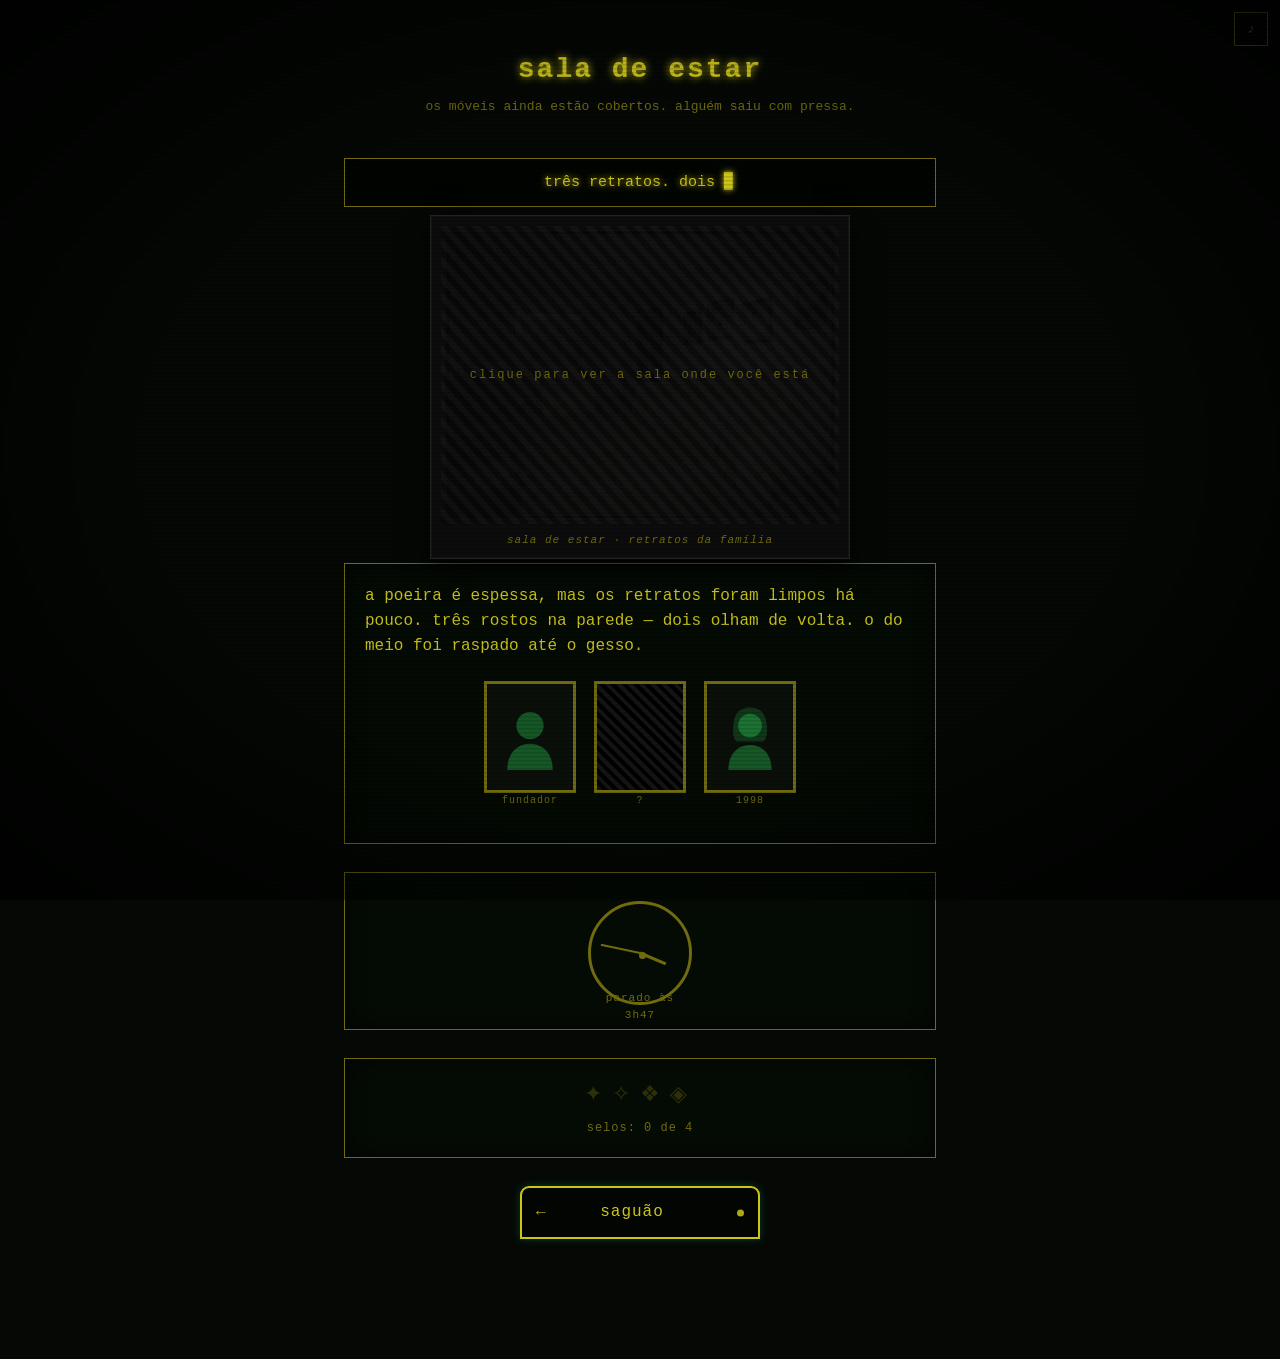
<file: comodos/sala.html>
<!DOCTYPE html>
<html lang="pt-BR">
<head>
<meta charset="UTF-8">
<meta name="viewport" content="width=device-width, initial-scale=1.0">
<title>sala de estar</title>
<link rel="icon" href="../favicon.svg" type="image/svg+xml">
<link rel="stylesheet" href="../css/casa.css?v=18">
<style>
  .parede{ display:flex; gap:18px; justify-content:center; flex-wrap:wrap; margin:22px 0 30px; }
  .retrato{ width:92px; height:112px; border:3px solid var(--fg-dim); background:#0a0f0a; display:flex; align-items:center; justify-content:center; position:relative; cursor:pointer; }
  .retrato:hover{ border-color:var(--accent); }
  .retrato .silhueta{ width:54px; height:66px; fill:rgba(51,255,102,.30); }
  .retrato .caveira{ width:54px; height:66px; }
  .retrato .legenda{ position:absolute; bottom:-19px; left:0; right:0; text-align:center; font-size:10px; color:var(--fg-dim); letter-spacing:1px; }
  .retrato.sem-rosto .raspado{ position:absolute; inset:0; background:repeating-linear-gradient(45deg,#141414 0 4px,#000 4px 8px); transition:opacity .7s; z-index:2; }
  .retrato.sem-rosto:hover{ border-color:var(--accent); box-shadow:0 0 14px rgba(51,255,102,.3); }
  .retrato.sem-rosto.revelado .raspado{ opacity:0; pointer-events:none; }

  .relogio{ width:104px; height:104px; border:3px solid var(--fg-dim); border-radius:50%; position:relative; margin:8px auto 4px; cursor:pointer; }
  .relogio:hover{ border-color:var(--accent); }
  .relogio::after{ content:""; position:absolute; width:7px; height:7px; background:var(--fg-dim); border-radius:50%; top:48px; left:48px; }
  .ponteiro{ position:absolute; background:var(--fg-dim); transform-origin:bottom center; left:50%; bottom:50%; }
  .ponteiro.hora{ width:3px; height:28px; transform:translateX(-50%) rotate(113deg); }
  .ponteiro.min{ width:2px; height:40px; transform:translateX(-50%) rotate(282deg); }
  .relogio .marca{ text-align:center; position:absolute; bottom:-22px; left:0; right:0; font-size:11px; color:var(--fg-dim); letter-spacing:1px; }

  .selo-achado[hidden]{ display:none; }
  .selo-achado{ text-align:center; margin:8px 0 4px; }
  .selo-achado .glifo{ font-size:46px; color:var(--accent); text-shadow:0 0 16px var(--accent); }
  .selo-achado .nota{ display:block; font-size:12px; color:var(--fg-dim); margin-top:4px; letter-spacing:1px; }
</style>
</head>
<body>
  <div class="tela">
    <button id="som" class="som" aria-label="ligar ou desligar som" title="som">&#9834;</button>
    <h1>sala de estar</h1>
    <p class="sub">os móveis ainda estão cobertos. alguém saiu com pressa.</p>
    <div class="presenca"><span id="voz-texto"></span><span class="cursor">▊</span></div>

    <div id="foto"></div>

    <div class="caixa">
      <p>a poeira é espessa, mas os retratos foram limpos há pouco. três rostos na parede — dois olham de volta. o do meio foi raspado até o gesso.</p>
      <div class="parede">
        <div class="retrato">
          <svg class="silhueta" viewBox="0 0 46 58"><circle cx="23" cy="19" r="12"/><path d="M3 58 C 3 42, 13 35, 23 35 C 33 35, 43 42, 43 58 Z"/></svg>
          <span class="legenda">fundador</span>
        </div>
        <div class="retrato sem-rosto" id="retrato-sem-rosto">
          <svg class="caveira" viewBox="0 0 46 58">
            <path d="M23 5 C 34 5, 40 13, 40 24 C 40 31, 36 35, 33 37 L 33 43 C 33 45, 31 47, 29 47 L 17 47 C 15 47, 13 45, 13 43 L 13 37 C 10 35, 6 31, 6 24 C 6 13, 12 5, 23 5 Z" fill="#d6e6d6"/>
            <ellipse cx="16" cy="24" rx="5" ry="6.5" fill="#050805"/>
            <ellipse cx="30" cy="24" rx="5" ry="6.5" fill="#050805"/>
            <path d="M23 27 L 19.5 35 L 26.5 35 Z" fill="#050805"/>
            <g fill="#050805"><rect x="15.5" y="41" width="2.4" height="6"/><rect x="19.5" y="41" width="2.4" height="6"/><rect x="23.5" y="41" width="2.4" height="6"/><rect x="27.5" y="41" width="2.4" height="6"/></g>
          </svg>
          <div class="raspado"></div>
          <span class="legenda">?</span>
        </div>
        <div class="retrato">
          <svg class="silhueta" viewBox="0 0 46 58"><path d="M8 24 C 8 8, 14 3, 23 3 C 32 3, 38 8, 38 24 C 38 30, 35 33, 35 33 L 11 33 C 11 33, 8 30, 8 24 Z" opacity=".55"/><circle cx="23" cy="19" r="10.5"/><path d="M4 58 C 4 43, 13 36, 23 36 C 33 36, 42 43, 42 58 Z"/></svg>
          <span class="legenda">1998</span>
        </div>
      </div>
    </div>

    <div class="caixa" style="text-align:center">
      <div class="relogio" id="relogio">
        <div class="ponteiro hora"></div>
        <div class="ponteiro min"></div>
        <span class="marca">parado às 3h47</span>
      </div>
      <div class="selo-achado" id="selo" hidden>
        <div class="glifo">✦</div>
        <span class="nota">primeiro selo · o primeiro número é 3</span>
      </div>
    </div>

    <div class="caixa">
      <div class="selos" id="selos"></div>
    </div>

    <p class="nav"><a class="porta voltar aceso" href="../index.html">saguão</a></p>
  </div>

  <script src="../js/estado.js?v=18"></script>
  <script src="../js/casa.js?v=18"></script>
  <script src="../js/foto.js?v=18"></script>
  <script src="../js/sala.js?v=18"></script>
</body>
</html>
</file>
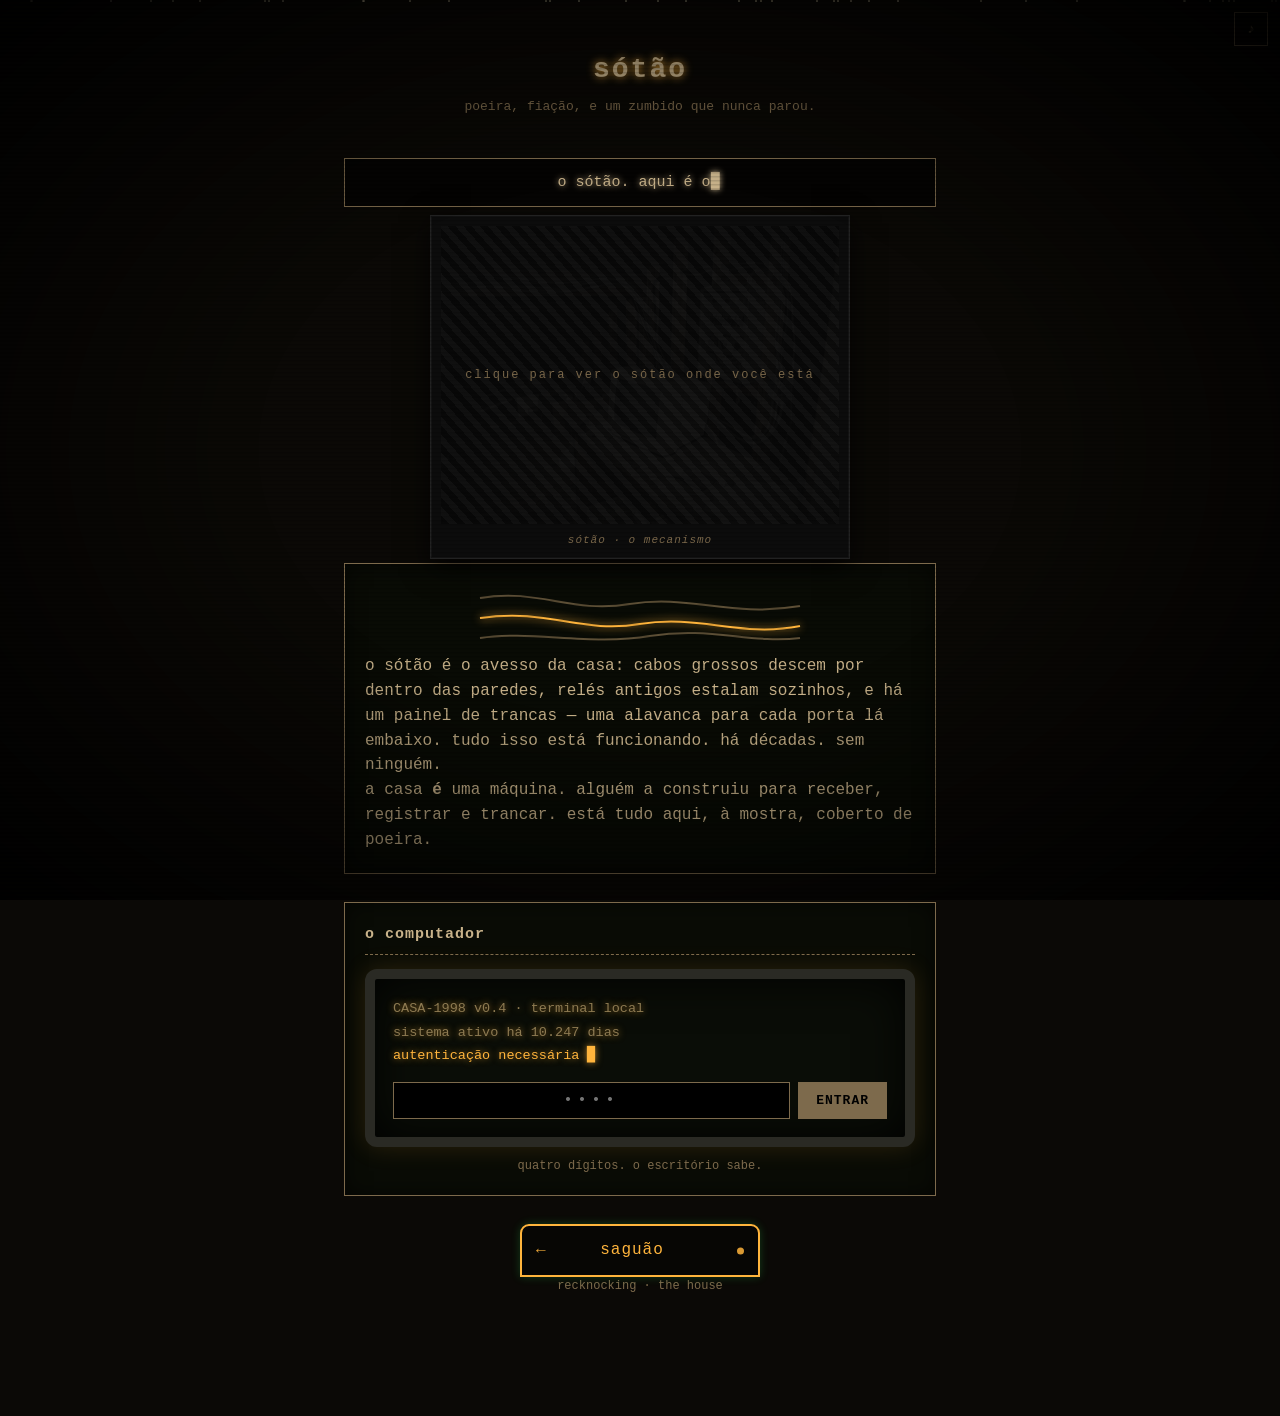
<file: comodos/sotao.html>
<!DOCTYPE html>
<html lang="pt-BR">
<head>
<meta charset="UTF-8">
<meta name="viewport" content="width=device-width, initial-scale=1.0">
<title>sótão</title>
<link rel="icon" href="../favicon.svg" type="image/svg+xml">
<link rel="stylesheet" href="../css/casa.css?v=18">
</head>
<body class="sotao">
  <div class="tela">
    <button id="som" class="som" aria-label="ligar ou desligar som" title="som">&#9834;</button>
    <h1>sótão</h1>
    <p class="sub">poeira, fiação, e um zumbido que nunca parou.</p>
    <div class="presenca"><span id="voz-texto"></span><span class="cursor">▊</span></div>

    <div id="foto"></div>

    <div class="caixa">
      <svg class="fiacao" viewBox="0 0 320 66" aria-hidden="true">
        <path class="fio" d="M0 14 C 60 4, 90 30, 150 20 C 210 10, 250 34, 320 22"/>
        <path class="fio vivo" d="M0 34 C 70 24, 100 50, 160 40 C 220 30, 260 54, 320 42"/>
        <path class="fio" d="M0 54 C 50 46, 110 62, 170 52 C 230 42, 270 60, 320 54"/>
      </svg>
      <p>o sótão é o avesso da casa: cabos grossos descem por dentro das paredes, relés antigos estalam sozinhos, e há um painel de trancas — uma alavanca para cada porta lá embaixo. tudo isso está funcionando. há décadas. sem ninguém.</p>
      <p>a casa <b>é</b> uma máquina. alguém a construiu para receber, registrar e trancar. está tudo aqui, à mostra, coberto de poeira.</p>
    </div>

    <div class="caixa">
      <h2>o computador</h2>
      <div class="crt">
        <div class="linha" id="tela-crt"><span class="prompt">CASA-1998 v0.4 · terminal local
sistema ativo há 10.247 dias
</span>autenticação necessária ▊</div>
        <div class="crt-senha" id="area-senha">
          <input id="senha" type="text" maxlength="4" placeholder="••••" autocomplete="off" inputmode="numeric">
          <button id="entrar">entrar</button>
        </div>
      </div>
      <p id="dica-senha" style="font-size:12px;color:var(--fg-dim);text-align:center;margin-top:10px">quatro dígitos. o escritório sabe.</p>
    </div>

    <p class="nav"><a class="porta voltar aceso" href="../index.html">saguão</a></p>
    <p class="assinado" style="text-align:center;font-size:12px;color:var(--fg-dim)">recknocking · the house</p>
  </div>

  <div class="poeira" id="poeira"></div>

  <script src="../js/estado.js?v=18"></script>
  <script src="../js/casa.js?v=18"></script>
  <script src="../js/comodo.js?v=18"></script>
  <script src="../js/foto.js?v=18"></script>
  <script src="../js/sotao.js?v=18"></script>
</body>
</html>
</file>
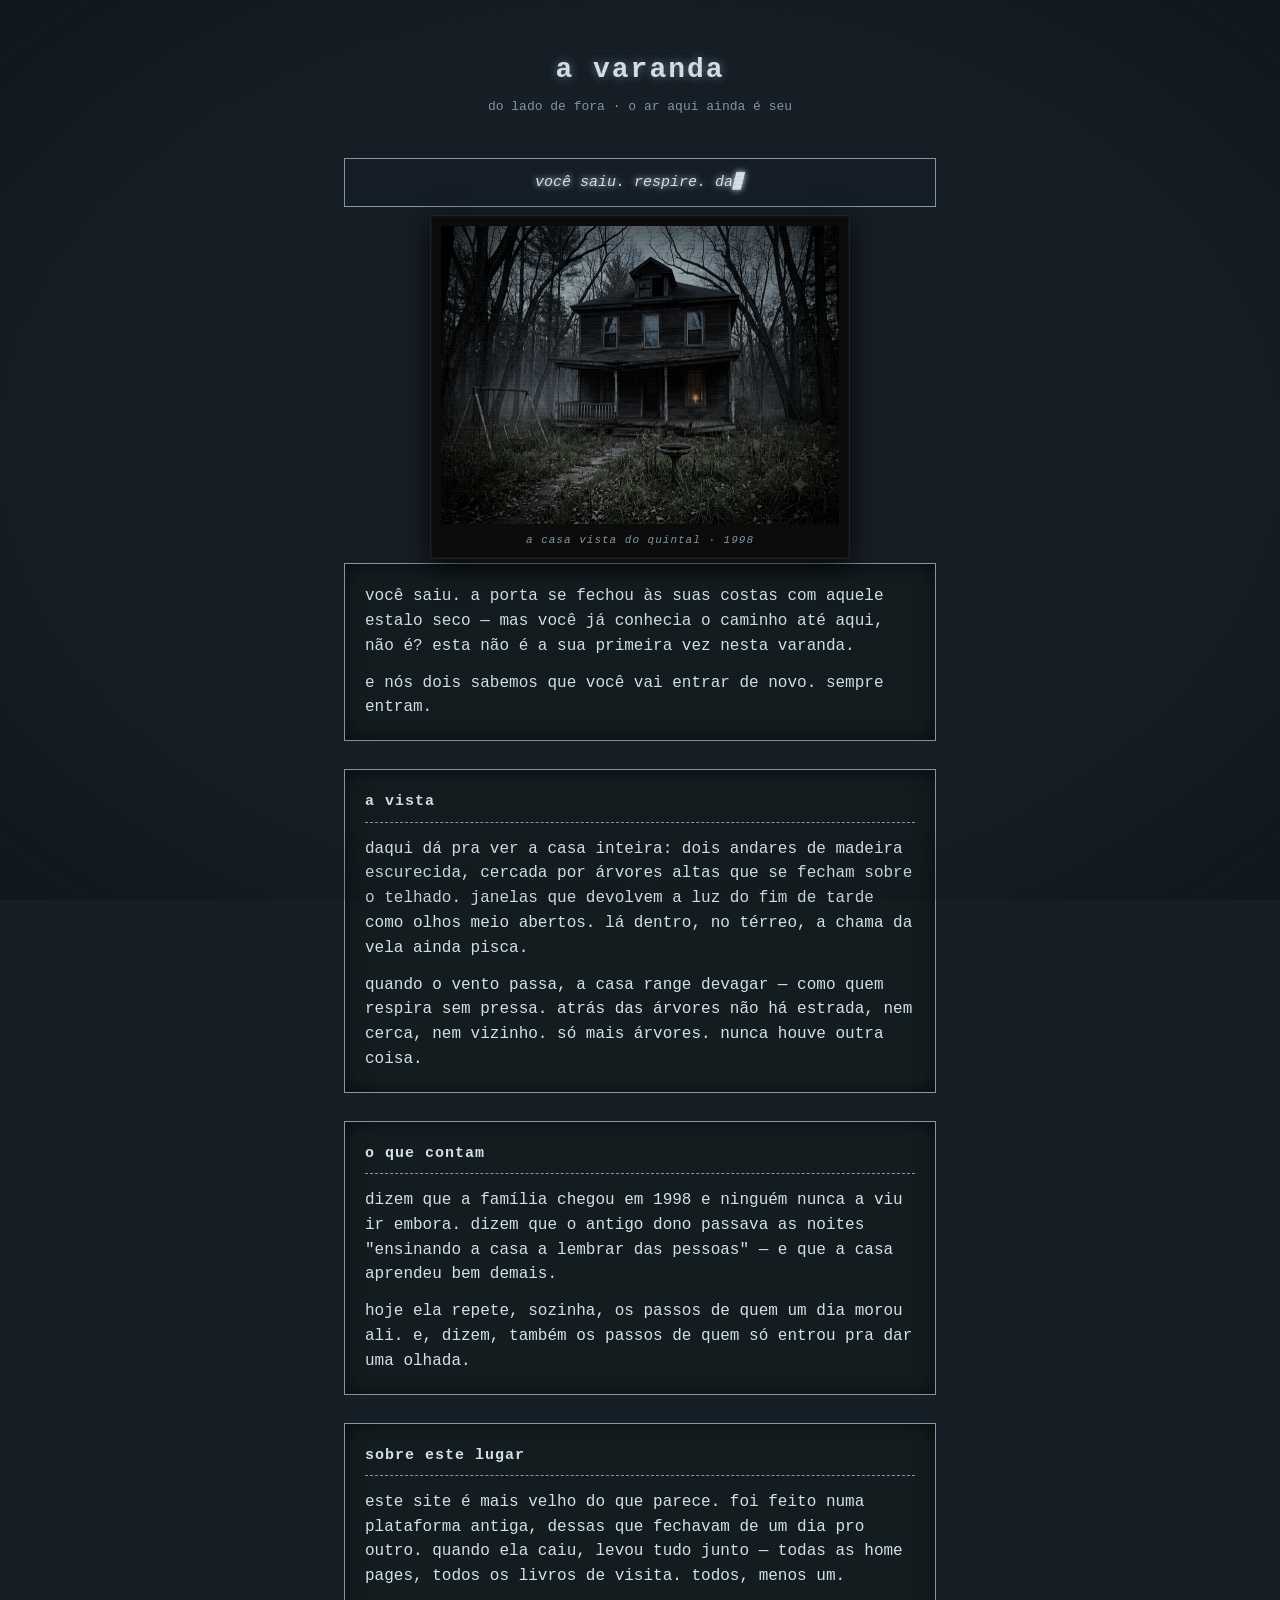
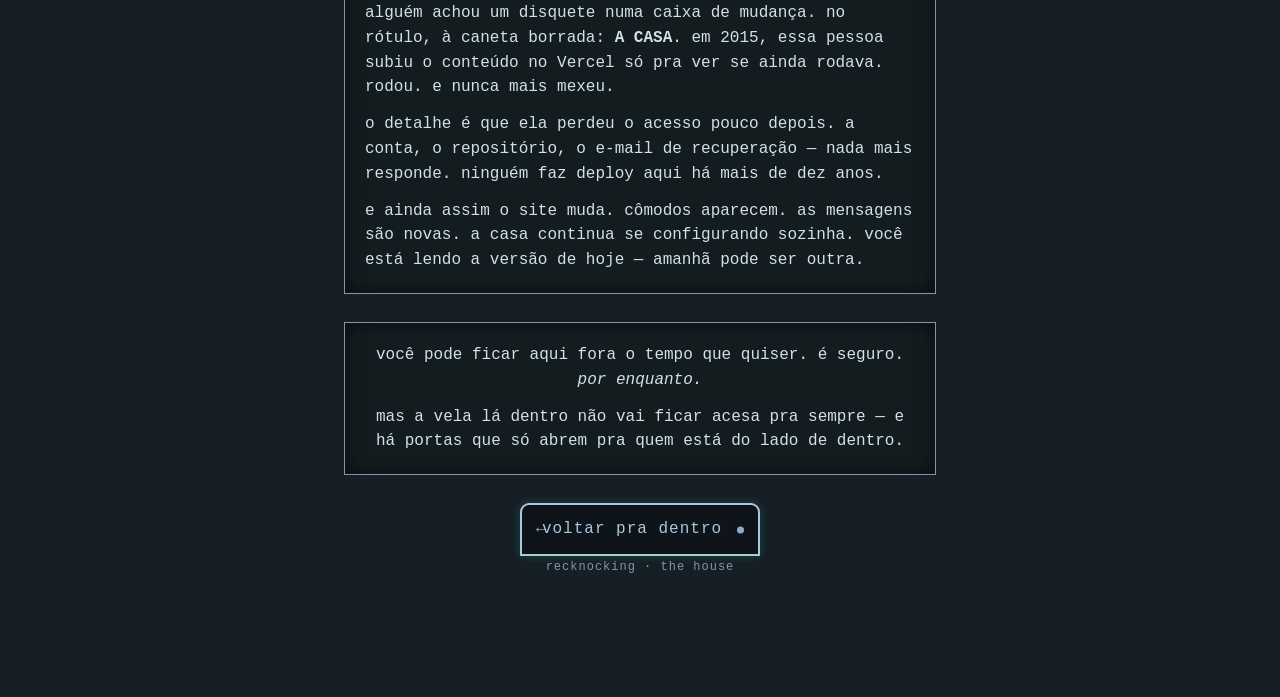
<file: comodos/varanda.html>
<!DOCTYPE html>
<html lang="pt-BR">
<head>
<meta charset="UTF-8">
<meta name="viewport" content="width=device-width, initial-scale=1.0">
<title>Recknocking — a varanda</title>
<link rel="icon" href="../favicon.svg" type="image/svg+xml">
<link rel="stylesheet" href="../css/casa.css?v=18">
<style>
  .varanda .caixa p{ margin-bottom:12px; }
  .varanda .caixa p:last-child{ margin-bottom:0; }
  .assinado{ font-size:12px; color:var(--fg-dim); text-align:center; margin-top:2px; letter-spacing:1px; }
</style>
</head>
<body class="varanda">
  <div class="tela">
    <h1>a varanda</h1>
    <p class="sub">do lado de fora · o ar aqui ainda é seu</p>
    <div class="presenca"><span id="voz-texto"></span><span class="cursor">▊</span></div>

    <div id="foto"></div>

    <div class="caixa">
      <p>você saiu. a porta se fechou às suas costas com aquele estalo seco — mas você já conhecia o caminho até aqui, não é? esta não é a sua primeira vez nesta varanda.</p>
      <p>e nós dois sabemos que você vai entrar de novo. sempre entram.</p>
    </div>

    <div class="caixa">
      <h2>a vista</h2>
      <p id="vista-1">daqui dá pra ver a casa inteira: dois andares de madeira escurecida, cercada por árvores altas que se fecham sobre o telhado. janelas que devolvem a luz do fim de tarde como olhos meio abertos. lá dentro, no térreo, a chama da vela ainda pisca.</p>
      <p id="vista-2">quando o vento passa, a casa range devagar — como quem respira sem pressa. atrás das árvores não há estrada, nem cerca, nem vizinho. só mais árvores. nunca houve outra coisa.</p>
    </div>

    <div class="caixa">
      <h2>o que contam</h2>
      <p>dizem que a família chegou em 1998 e ninguém nunca a viu ir embora. dizem que o antigo dono passava as noites "ensinando a casa a lembrar das pessoas" — e que a casa aprendeu bem demais.</p>
      <p>hoje ela repete, sozinha, os passos de quem um dia morou ali. e, dizem, também os passos de quem só entrou pra dar uma olhada.</p>
    </div>

    <div class="caixa">
      <h2>sobre este lugar</h2>
      <p>este site é mais velho do que parece. foi feito numa plataforma antiga, dessas que fechavam de um dia pro outro. quando ela caiu, levou tudo junto — todas as home pages, todos os livros de visita. todos, menos um.</p>
      <p>alguém achou um disquete numa caixa de mudança. no rótulo, à caneta borrada: <b>A CASA</b>. em 2015, essa pessoa subiu o conteúdo no Vercel só pra ver se ainda rodava. rodou. e nunca mais mexeu.</p>
      <p>o detalhe é que ela perdeu o acesso pouco depois. a conta, o repositório, o e-mail de recuperação — nada mais responde. ninguém faz deploy aqui há mais de dez anos.</p>
      <p>e ainda assim o site muda. cômodos aparecem. as mensagens são novas. a casa continua se configurando sozinha. você está lendo a versão de hoje — amanhã pode ser outra.</p>
    </div>

    <!-- área reservada para apoio/monetização futura -->

    <div class="caixa" style="text-align:center">
      <p>você pode ficar aqui fora o tempo que quiser. é seguro. <i>por enquanto.</i></p>
      <p>mas a vela lá dentro não vai ficar acesa pra sempre — e há portas que só abrem pra quem está do lado de dentro.</p>
    </div>

    <p class="nav"><a class="porta voltar aceso" href="../index.html">voltar pra dentro</a></p>
    <p class="assinado">recknocking · the house</p>
  </div>

  <script src="../js/estado.js?v=18"></script>
  <script src="../js/casa.js?v=18"></script>
  <script src="../js/foto.js?v=18"></script>
  <script src="../js/varanda.js?v=18"></script>
</body>
</html>
</file>
<file: css/casa.css>
/* ============================================================
   A CASA — folha de estilo compartilhada por todos os cômodos.
   A estética CRT anos 90; o --medo (0..1) é controlado pelo JS.
   ============================================================ */

:root{
  --medo: 0;
  --fg: #33ff66;          /* fósforo verde CRT */
  --fg-dim: #1f9a3d;
  --bg: #050805;
  --accent: #33ff66;
}

*{ box-sizing:border-box; margin:0; padding:0; }
html,body{ height:100%; }

body{
  background: var(--bg);
  color: var(--fg);
  font-family: "Courier New", "Lucida Console", monospace;
  font-size: 16px;
  line-height: 1.55;
  overflow-x: hidden;
  cursor: crosshair;
  animation: tremor calc(0.9s - (var(--medo) * 0.75s)) infinite;
  animation-play-state: paused;
}
body.assombrado{ animation-play-state: running; }

body::before{
  content:""; position: fixed; inset:0; pointer-events:none; z-index: 9998;
  background: repeating-linear-gradient(0deg,
    rgba(0,0,0,0) 0px, rgba(0,0,0,0) 2px,
    rgba(0,0,0,0.28) 3px, rgba(0,0,0,0.28) 4px);
  opacity: calc(0.35 + var(--medo) * 0.4);
}
body::after{
  content:""; position: fixed; inset:0; pointer-events:none; z-index: 9997;
  background: radial-gradient(ellipse at center, rgba(0,0,0,0) 55%, rgba(0,0,0,0.75) 100%);
  animation: flicker 4s infinite steps(1);
}

.tela{ max-width: 640px; margin: 0 auto; padding: 48px 24px 120px; position: relative; z-index: 1; }

h1{ font-size: 28px; letter-spacing: 2px; text-align:center; margin-bottom: 6px; text-shadow: 0 0 8px var(--accent); }
.sub{ text-align:center; color: var(--fg-dim); margin-bottom: 40px; font-size: 13px; }

.caixa{ border: 1px solid var(--fg-dim); padding: 20px; margin-bottom: 28px; background: rgba(0,20,0,0.15); box-shadow: inset 0 0 20px rgba(0,0,0,0.6); }
.caixa h2{ font-size: 15px; border-bottom: 1px dashed var(--fg-dim); padding-bottom: 8px; margin-bottom: 14px; text-transform: lowercase; letter-spacing: 1px; }

.contador{ text-align:center; font-size: 13px; color: var(--fg-dim); }
.odometro{ display:inline-block; background:#000; color: var(--accent); padding: 4px 10px; letter-spacing: 6px; border:1px solid var(--fg-dim); margin: 8px 0; font-size: 20px; text-shadow: 0 0 6px var(--accent); }

#livro .assinatura{ padding: 8px 0; border-bottom: 1px dotted rgba(51,255,102,0.2); font-size: 14px; }
#livro .assinatura .nome{ color: var(--accent); }
#livro .assinatura .data{ float:right; color: var(--fg-dim); font-size: 11px; }

.campo{ display:flex; gap:8px; margin-top:14px; flex-wrap:wrap; }
.campo input{ flex:1; min-width:160px; background:#000; border:1px solid var(--fg-dim); color: var(--accent); padding:10px; font-family:inherit; font-size:14px; }
.campo input:focus{ outline:none; box-shadow: 0 0 8px var(--accent); }

button{ background: var(--fg-dim); color:#000; border:none; padding:10px 18px; font-family:inherit; font-weight:bold; cursor:pointer; letter-spacing:1px; text-transform: uppercase; font-size:13px; }
button:hover{ background: var(--accent); box-shadow: 0 0 12px var(--accent); }

/* a "presença" — fica inline na página, sempre visível onde é colocada */
.presenca{ border:1px solid var(--fg-dim); background:rgba(0,0,0,0.5); padding:12px 16px; min-height:46px; font-size:15px; text-shadow:0 0 6px currentColor; text-align:center; margin:2px 0 8px; }
.presenca .cursor{ animation: pisca 1s steps(1) infinite; }

/* ---- vela ---- */
.vela{ position: relative; width: 46px; height: 130px; margin: 4px auto 14px; }
.vela .corpo{ position:absolute; bottom:0; left:50%; transform:translateX(-50%); width: 34px; height: 92px; background: linear-gradient(90deg,#b9a77e 0%, #efe4c4 45%, #fff8e6 55%, #c9b98d 100%); border-radius: 4px 4px 3px 3px; }
.vela .corpo::before{ content:""; position:absolute; top:-3px; left:0; right:0; height:7px; background:#fff8e6; border-radius:50%; }
.vela .pavio{ position:absolute; bottom:96px; left:50%; transform:translateX(-50%); width:2px; height:8px; background:#2b2118; z-index:2; }
.vela .chama{ position:absolute; bottom:104px; left:50%; transform: translateX(-50%); filter: hue-rotate(calc(var(--medo) * 175deg)) saturate(calc(1 - var(--medo) * 0.4)); transition: filter .4s linear; }
.vela .fogo{ width: 18px; height: calc(34px - var(--medo) * 20px); background: radial-gradient(circle at 50% 75%, #fff3b0 0%, #ffb52e 45%, #ff6a00 80%, rgba(255,80,0,0) 100%); border-radius: 50% 50% 46% 46% / 62% 62% 40% 40%; margin: 0 auto; transform-origin: 50% 100%; animation: chama 140ms ease-in-out infinite alternate; box-shadow: 0 -2px 14px rgba(255,150,40,0.7); }
.vela .brilho{ position:absolute; bottom:-6px; left:50%; transform:translate(-50%,0); width: 90px; height: 90px; background: radial-gradient(circle, rgba(255,170,60,0.35) 0%, rgba(255,150,40,0) 68%); border-radius:50%; animation: halo 2.2s ease-in-out infinite; opacity: calc(1 - var(--medo) * 0.7); pointer-events:none; }
.vela .fumaca{ position:absolute; bottom:104px; left:50%; transform:translateX(-50%); width:6px; height:40px; background: linear-gradient(180deg, rgba(180,180,180,0) 0%, rgba(160,160,160,0.5) 60%, rgba(120,120,120,0) 100%); border-radius:50%; opacity:0; filter: blur(2px); }
.vela.apagada .chama, .vela.apagada .brilho{ opacity:0; transition:opacity .18s; }
.vela.apagada .fumaca{ animation: fumaca 2.4s ease-out forwards; }

.glitch{ animation: glitch 0.25s steps(2) infinite; }

a.rodape{ color: var(--fg-dim); font-size:11px; text-decoration:none; }

.btn-esquecer{ background:transparent; color:var(--fg-dim); border:1px solid var(--fg-dim); padding:9px 16px; font-family:inherit; font-size:12px; letter-spacing:1px; text-transform:none; cursor:pointer; }
.btn-esquecer:hover{ color:var(--accent); border-color:var(--accent); background:transparent; box-shadow:0 0 10px rgba(51,255,102,0.2); }

.modal[hidden]{ display:none; }
.modal{ position:fixed; inset:0; z-index:99998; background:rgba(0,0,0,0.86); display:flex; align-items:center; justify-content:center; padding:24px; }
.modal-caixa{ max-width:430px; border:1px solid var(--fg-dim); background:#080c08; padding:28px 24px; box-shadow:0 0 40px rgba(0,0,0,0.9), inset 0 0 30px rgba(0,0,0,0.6); }
.modal-texto{ font-size:15px; line-height:1.6; margin-bottom:22px; text-shadow:0 0 6px currentColor; }
.modal-botoes{ display:flex; gap:12px; flex-wrap:wrap; justify-content:center; }
.modal-botoes button{ flex:1; min-width:150px; }
.modal-botoes .perigo{ background:#7a1f1f; color:#ffd9d9; }
.modal-botoes .perigo:hover{ background:#c9302f; box-shadow:0 0 14px rgba(226,59,59,0.5); }

.som{ position:fixed; top:12px; right:12px; z-index:9999; width:34px; height:34px; padding:0; background:transparent; color:var(--fg-dim); border:1px solid var(--fg-dim); font-size:14px; line-height:1; cursor:pointer; text-transform:none; letter-spacing:0; }
.som:hover{ color:var(--accent); box-shadow:0 0 10px var(--accent); background:transparent; }
.som.mudo{ opacity:.45; }

/* ---- oráculo ---- */
.oraculo[hidden]{ display:none; }
#dialogo{ max-height: 260px; overflow-y:auto; margin-bottom: 6px; font-size:14px; }
#dialogo .turno{ padding:6px 0; border-bottom:1px dotted rgba(255,255,255,0.08); }
#dialogo .eu{ color: var(--fg-dim); }
#dialogo .eu::before{ content:"> "; }
#dialogo .ele{ color: var(--accent); text-shadow:0 0 6px currentColor; }
#dialogo .pensando{ color: var(--fg-dim); }
#dialogo .pensando::after{ content:"▊"; animation: pisca 1s steps(1) infinite; }
#pergunta:disabled, #perguntar:disabled{ opacity:.4; cursor:not-allowed; }

/* ---- portas (usadas no mapa E como botão de voltar) ---- */
.planta{ display:flex; flex-direction:column; gap:10px; align-items:center; }
.porta{
  display:block; width:100%; max-width:300px;
  padding:12px 34px 12px 18px;
  border:2px solid var(--fg-dim); border-radius:9px 9px 0 0;
  background:rgba(0,0,0,0.32); color:var(--fg-dim);
  text-decoration:none; text-align:center; letter-spacing:1px; text-transform:lowercase;
  position:relative;
}
.porta::after{ content:""; position:absolute; right:14px; top:50%; transform:translateY(-50%); width:7px; height:7px; border-radius:50%; background:currentColor; opacity:.85; }
.porta.aceso{ color:var(--accent); border-color:var(--accent); cursor:pointer; box-shadow:0 0 10px rgba(51,255,102,0.2); }
.porta.aceso:hover{ background:rgba(51,255,102,0.09); }
.porta.trancado, .porta.breve{ opacity:.5; cursor:default; }
.porta.novo{ animation: aceso-pisca 1s ease-in-out 3; }
.porta .cond{ display:block; font-size:11px; opacity:.8; margin-top:3px; letter-spacing:0; text-transform:none; }

/* porta de voltar: mesma cara, com seta de saída à esquerda */
.porta.voltar{ margin:0 auto; max-width:240px; }
.porta.voltar::before{ content:"←"; position:absolute; left:14px; top:50%; transform:translateY(-50%); opacity:.9; }

@keyframes aceso-pisca{ 0%,100%{ box-shadow:0 0 10px rgba(51,255,102,.2); } 50%{ box-shadow:0 0 24px rgba(51,255,102,.75); } }

/* cadeado desenhado em CSS (herda a cor da porta) */
.cadeado{ display:inline-block; position:relative; width:11px; height:9px; border:2px solid currentColor; border-radius:2px; margin-right:7px; vertical-align:-1px; }
.cadeado::before{ content:""; position:absolute; left:1px; top:-6px; width:5px; height:6px; border:2px solid currentColor; border-bottom:none; border-radius:4px 4px 0 0; }

/* ---- planta baixa (svg, casa vista de cima) ---- */
.planta{ display:block; }
.planta-svg{ width:100%; height:auto; display:block; font-family:"Courier New","Lucida Console",monospace; max-width:420px; margin:0 auto; }
.parede-ext{ fill:none; stroke:var(--fg-dim); stroke-width:4; }
.porta-frente{ fill:none; stroke:var(--fg-dim); stroke-width:2; }
.cq{ fill:rgba(0,0,0,0.4); stroke:var(--fg-dim); stroke-width:1.5; transition:fill .3s, stroke-width .3s; }
.comodo.aceso .cq{ fill:rgba(51,255,102,0.10); stroke:var(--accent); stroke-width:2; }
.comodo.aceso{ cursor:pointer; }
.comodo.aceso:hover .cq{ fill:rgba(51,255,102,0.22); }
.comodo.porao.aceso .cq{ fill:rgba(226,59,59,0.16); stroke:#e23b3b; }
.cq-nome{ font-size:12px; text-anchor:middle; fill:var(--fg-dim); letter-spacing:1px; }
.comodo.aceso .cq-nome{ fill:var(--accent); }
.comodo.porao.aceso .cq-nome{ fill:#e23b3b; }
.cq-dica{ font-size:8.5px; text-anchor:middle; fill:var(--fg-dim); opacity:.8; }
.mob{ fill:none; stroke:var(--fg-dim); stroke-width:1.4; opacity:.5; }
.comodo.aceso .mob{ opacity:.65; }
.cadeado-svg{ fill:none; stroke:var(--fg-dim); stroke-width:1.6; }
.selo-svg{ fill:var(--accent); font-size:13px; text-anchor:middle; }
.comodo.novo .cq{ animation: pulso-svg 1s ease-in-out 3; }
@keyframes pulso-svg{ 0%,100%{ stroke-width:2; } 50%{ stroke-width:5; } }

/* ---- selos ---- */
.selos{ text-align:center; font-size:22px; letter-spacing:10px; }
.selos .selo{ opacity:.2; }
.selos .selo.tem{ opacity:1; color:var(--accent); text-shadow:0 0 8px var(--accent); }
.selos .legenda{ display:block; font-size:12px; letter-spacing:1px; color:var(--fg-dim); margin-top:6px; }

/* ---- navegação entre cômodos ---- */
.nav{ text-align:center; margin-top:16px; }

/* ---- varanda: "fora da casa", paleta mais clara e menos densa ---- */
body.varanda{ --fg:#d3e0ea; --fg-dim:#8397a6; --bg:#161e26; --accent:#a7c8e0; cursor:default; animation:none; }
body.varanda::before{ opacity:.12; }
body.varanda::after{ background: radial-gradient(ellipse at center, rgba(0,0,0,0) 68%, rgba(10,16,22,0.45) 100%); animation:none; }
body.varanda .presenca{ background:rgba(20,30,40,0.45); font-style:italic; }
body.varanda h1{ text-shadow:0 0 10px rgba(167,200,224,0.5); }

/* ---- cozinha: barata, chocolate, sangue, comida velha — legível ---- */
body.cozinha{ --fg:#e8c9a0; --fg-dim:#a5794f; --bg:#180f07; --accent:#c9603a; --mofo:#7b8a3c; --medo:0.45; }
body.cozinha::before{ opacity:.5; }
body.cozinha::after{ background: radial-gradient(ellipse at center, rgba(0,0,0,0) 50%, rgba(10,4,0,0.8) 100%); }
body.cozinha h1{ text-shadow:0 0 10px rgba(201,96,58,0.6); }
body.cozinha .caixa{ background:rgba(30,16,6,0.4); border-color:#5c4326; }
body.cozinha .caixa h2{ color:var(--mofo); border-bottom-color:#5c4326; }

/* ---- corredor escuro: claustrofóbico, quase sem luz ---- */
body.corredor{ --fg:#7fdf96; --fg-dim:#2f7a45; --bg:#020402; --accent:#4dff7a; --medo:0.6; }
body.corredor::before{ opacity:.6; }
body.corredor::after{ background: radial-gradient(ellipse at center, rgba(0,0,0,0) 34%, rgba(0,0,0,0.92) 100%); }

/* ---- porão: o fundo da casa, cor de sangue ---- */
body.porao{ --fg:#e7b6b6; --fg-dim:#8a4a4a; --bg:#0c0605; --accent:#e23b3b; --medo:0.8; }
body.porao::before{ opacity:.55; }
body.porao::after{ background: radial-gradient(ellipse at center, rgba(0,0,0,0) 40%, rgba(20,0,0,0.9) 100%); }
body.porao h1{ text-shadow:0 0 12px rgba(226,59,59,0.7); }

/* ---- quarto das crianças: pastel noturno, papel de parede de estrelinhas ---- */
body.criancas{ --fg:#d8d2ee; --fg-dim:#8f88b0; --bg:#0e0e1c; --accent:#d98ab0; --medo:0.4;
  background-color:#0e0e1c; background-image:radial-gradient(rgba(180,170,220,.10) 1.4px, transparent 1.4px); background-size:22px 22px; }
body.criancas::before{ opacity:.25; }
body.criancas::after{ background:radial-gradient(ellipse at center, rgba(0,0,0,0) 55%, rgba(6,6,16,0.85) 100%); }
.brinquedos{ display:flex; gap:18px; justify-content:center; flex-wrap:wrap; margin:22px 0; }
.brinquedo{ background:rgba(30,26,50,.5); border:1px solid #3a3358; border-radius:14px; padding:14px; cursor:pointer; width:112px; text-align:center; color:var(--fg); font-family:inherit; letter-spacing:0; text-transform:none; transition:transform .9s ease, box-shadow .2s, border-color .2s; }
.brinquedo:hover{ box-shadow:0 0 14px rgba(217,138,176,.3); border-color:var(--accent); background:rgba(30,26,50,.5); }
.brinquedo svg{ width:56px; height:56px; }
.brinquedo .toy{ fill:none; stroke:#b9b0d8; stroke-width:2; stroke-linecap:round; stroke-linejoin:round; }
.brinquedo.revelado .toy{ stroke:var(--accent); }
.brinquedo .etiqueta{ display:block; font-size:11px; color:var(--fg-dim); margin-top:8px; letter-spacing:2px; }
.brinquedo.revelado .etiqueta{ color:var(--accent); text-shadow:0 0 6px rgba(217,138,176,.5); }
.balanca{ transform-origin:50% 90%; animation:balancar 2.6s ease-in-out infinite; }
@keyframes balancar{ 0%,100%{ transform:rotate(-6deg); } 50%{ transform:rotate(6deg); } }
.sussurros{ margin:16px auto 0; max-width:440px; }
.sussurro{ padding:9px 0; border-bottom:1px dotted rgba(217,138,176,.2); font-size:14px; font-style:italic; color:var(--fg); }
.sussurro b{ color:var(--accent); font-style:normal; }

/* ---- escritório: madeira, veludo, charuto ---- */
body.escritorio{ --fg:#e3cba4; --fg-dim:#a08256; --bg:#150f0a; --accent:#c8963e; --medo:0.35; }
body.escritorio::before{ opacity:.3; }
body.escritorio::after{ background:radial-gradient(ellipse at 50% 40%, rgba(200,150,62,0.07) 0%, rgba(0,0,0,0) 45%, rgba(8,5,2,0.9) 100%); }
body.escritorio .caixa{ background:rgba(45,28,14,0.35); border-color:#4d3620; box-shadow:inset 0 0 30px rgba(0,0,0,0.7); }
body.escritorio h1{ text-shadow:0 0 12px rgba(200,150,62,0.55); }
.estante{ display:flex; gap:7px; justify-content:center; flex-wrap:wrap; align-items:flex-end; padding:14px 0 6px; border-bottom:6px solid #4d3620; }
.livro{ width:30px; border:1px solid #6b4a28; border-radius:2px 2px 0 0; cursor:pointer; padding:0; background:linear-gradient(180deg,#7a4a2a,#4a2b16); position:relative; transition:transform .25s, box-shadow .25s; }
.livro:hover{ transform:translateY(-9px); box-shadow:0 0 14px rgba(200,150,62,.45); background:linear-gradient(180deg,#8a5a34,#5a331a); }
.livro.lido{ background:linear-gradient(180deg,#3a2410,#241608); border-color:#c8963e; }
.livro .lombada{ writing-mode:vertical-rl; text-orientation:mixed; font-size:9px; color:#e3cba4; padding:8px 0; letter-spacing:1px; text-transform:none; white-space:nowrap; overflow:hidden; }
.marcado{ margin-top:16px; }
.marcado .nota{ padding:10px 0; border-bottom:1px dotted rgba(200,150,62,.22); font-size:14px; }
.marcado .nota .cit{ color:var(--accent); font-style:italic; }
.digito{ display:inline-block; min-width:26px; text-align:center; color:var(--accent); font-weight:bold; font-size:19px; text-shadow:0 0 10px var(--accent); border-bottom:2px solid var(--accent); margin:0 2px; }

/* ---- sótão: poeira, fiação, o velho monitor âmbar ---- */
body.sotao{ --fg:#c8b28a; --fg-dim:#7d6a4c; --bg:#0b0906; --accent:#ffb43c; --medo:0.55; }
body.sotao::before{ opacity:.45; }
body.sotao::after{ background:radial-gradient(ellipse at center, rgba(0,0,0,0) 42%, rgba(0,0,0,0.92) 100%); }
.crt{ background:#0a0d07; border:10px solid #2a2a24; border-radius:12px; padding:18px; box-shadow:inset 0 0 46px rgba(0,0,0,.9), 0 0 26px rgba(255,180,60,.14); font-family:"Courier New",monospace; }
.crt .linha{ color:#ffb43c; font-size:13.5px; line-height:1.75; text-shadow:0 0 7px rgba(255,180,60,.65); white-space:pre-wrap; }
.crt .prompt{ color:#8d7a52; }
.crt-senha{ display:flex; gap:8px; margin-top:14px; }
.crt-senha input{ flex:1; background:#000; border:1px solid #7d6a4c; color:#ffb43c; padding:9px; font-family:inherit; font-size:15px; letter-spacing:5px; text-align:center; }
.crt-senha input:focus{ outline:none; box-shadow:0 0 10px rgba(255,180,60,.55); }
.crt-senha input.erro{ border-color:#e23b3b; color:#e23b3b; animation:tremor .1s steps(2) 4; }
.fiacao{ display:block; width:100%; height:66px; margin-bottom:4px; }
.fio{ fill:none; stroke:#5d4f36; stroke-width:2; }
.fio.vivo{ stroke:var(--accent); filter:drop-shadow(0 0 4px var(--accent)); animation:pulsar-fio 2.1s ease-in-out infinite; }
@keyframes pulsar-fio{ 0%,100%{ opacity:.42; } 50%{ opacity:1; } }
.poeira{ position:fixed; inset:0; pointer-events:none; z-index:2; }
.grao{ position:absolute; width:2px; height:2px; background:rgba(230,215,180,.5); border-radius:50%; animation:cair linear infinite; }

/* ---- fotografia do cômodo: um artefato achado na casa ---- */
.foto{ position:relative; max-width:420px; margin:0 auto 4px; background:#0c0c0c; padding:10px 10px 34px; border:1px solid rgba(255,255,255,.09);
  box-shadow:0 8px 26px rgba(0,0,0,.75), inset 0 0 0 1px rgba(255,255,255,.03); cursor:pointer; }
.foto .quadro{ position:relative; aspect-ratio:4/3; overflow:hidden; background:#070707; }
.foto img{ width:100%; height:100%; object-fit:cover; display:block;
  filter:sepia(.32) saturate(.62) contrast(1.06) brightness(.72);
  transition:filter 1.1s ease, opacity .9s ease; }
.foto .legenda-foto{ position:absolute; left:0; right:0; bottom:9px; text-align:center; font-size:11px; letter-spacing:1px; color:var(--fg-dim); font-style:italic; }

/* estado velado: a foto existe, mas está coberta */
.foto .veu{ position:absolute; inset:0; z-index:2; display:flex; align-items:center; justify-content:center; text-align:center; padding:14px;
  background:repeating-linear-gradient(48deg, rgba(8,8,8,.97) 0 6px, rgba(16,16,16,.97) 6px 12px);
  color:var(--fg-dim); font-size:12px; letter-spacing:2px; transition:opacity .9s ease; }
.foto:hover .veu{ color:var(--accent); }
.foto.revelada .veu{ opacity:0; pointer-events:none; }
.foto.revelada{ cursor:default; }

/* a foto se degrada junto com o medo do cômodo */
.foto.tensa img{ filter:sepia(.5) saturate(.4) contrast(1.24) brightness(.6); }
.foto.podre img{ filter:sepia(.66) saturate(.28) contrast(1.42) brightness(.5) hue-rotate(-12deg); }
.foto.podre{ box-shadow:0 8px 26px rgba(0,0,0,.85), 0 0 22px rgba(180,20,20,.18); }

/* grão de filme por cima, sempre */
.foto .quadro::after{ content:""; position:absolute; inset:0; pointer-events:none; z-index:1; opacity:.5;
  background-image:radial-gradient(rgba(255,255,255,.05) .5px, transparent .5px), radial-gradient(rgba(0,0,0,.28) .5px, transparent .5px);
  background-size:3px 3px, 4px 4px; background-position:0 0, 1px 2px; }
/* vinheta */
.foto .quadro::before{ content:""; position:absolute; inset:0; pointer-events:none; z-index:1;
  background:radial-gradient(ellipse at center, rgba(0,0,0,0) 52%, rgba(0,0,0,.72) 100%); }
@keyframes cair{ 0%{ transform:translateY(-10vh) translateX(0); opacity:0; } 10%{ opacity:.7; } 90%{ opacity:.5; } 100%{ transform:translateY(110vh) translateX(28px); opacity:0; } }

/* ---- tela de abertura: bata para entrar ---- */
#porta-overlay{ position:fixed; inset:0; z-index:99999; background:#050301; display:flex; flex-direction:column; align-items:center; justify-content:center; gap:26px; cursor:pointer; perspective:1100px; transition:opacity .7s ease; }
#porta-overlay.saindo{ opacity:0; pointer-events:none; }
.porta-cena{ position:relative; width:210px; height:350px; transform-style:preserve-3d; }
.porta-luz{ position:absolute; inset:-30px; background:radial-gradient(ellipse at center, rgba(255,210,140,0.9), rgba(255,180,90,0) 70%); opacity:0; transition:opacity .35s; }
.porta-folha{ position:absolute; inset:0; background:linear-gradient(150deg,#3a2a1a,#180f07); border:6px solid #241811; border-radius:10px 10px 2px 2px; box-shadow: inset 0 0 0 6px rgba(0,0,0,0.35), inset 0 0 50px rgba(0,0,0,0.7); transform-origin:left center; transition:transform 1.15s cubic-bezier(.4,0,.2,1); backface-visibility:hidden; }
#porta-overlay.abrindo .porta-folha{ transform:rotateY(-96deg); }
.porta-folha::before, .porta-folha::after{ content:""; position:absolute; left:26px; right:40px; height:118px; border:3px solid rgba(0,0,0,0.45); border-radius:4px; }
.porta-folha::before{ top:28px; }
.porta-folha::after{ bottom:28px; }
.aldrabao{ position:absolute; top:50%; right:20px; transform:translateY(-50%); width:22px; height:22px; border-radius:50%; background:radial-gradient(circle at 38% 34%, #d8b06e, #5a4018); border:2px solid #2a1d0e; box-shadow:0 2px 5px rgba(0,0,0,0.8), inset 0 1px 2px rgba(255,255,255,0.3); }
.porta-folha.treme{ animation:bate .26s; }
.porta-legenda{ color:#d8c4a0; font-size:14px; letter-spacing:2px; text-shadow:0 0 8px rgba(216,196,160,0.5); animation:pisca 1.4s steps(1) infinite; text-align:center; padding:0 20px; }
@keyframes bate{ 0%,100%{transform:translate(0,0)} 20%{transform:translate(-5px,2px)} 40%{transform:translate(5px,-2px)} 60%{transform:translate(-3px,1px)} 80%{transform:translate(3px,-1px)} }

@keyframes pisca{ 50%{ opacity:0; } }
@keyframes chama{ 0%{ transform: scaleY(1) scaleX(1) skewX(0deg); opacity:.95; } 100%{ transform: scaleY(1.12) scaleX(0.92) skewX(-3deg); opacity:1; } }
@keyframes halo{ 0%,100%{ transform:translate(-50%,0) scale(1); } 50%{ transform:translate(-50%,0) scale(1.12); } }
@keyframes fumaca{ 0%{ opacity:0; transform: translate(-50%,0) scaleX(1); } 15%{ opacity:.7; } 100%{ opacity:0; transform: translate(-50%,-46px) scaleX(2.4); } }
@keyframes tremor{ 0%,100%{ transform: translate(0,0); } 25%{ transform: translate(-1px, 1px); } 50%{ transform: translate(1px, -1px); } 75%{ transform: translate(-1px, -1px); } }
@keyframes flicker{ 0%,97%,100%{ opacity: 1; } 98%{ opacity: 0.82; } 99%{ opacity: 0.94; } }
@keyframes glitch{ 0%{ transform: translate(0); text-shadow: -2px 0 red, 2px 0 cyan; } 100%{ transform: translate(1px,-1px); text-shadow: 2px 0 red, -2px 0 cyan; } }

@media (prefers-reduced-motion: reduce){ body, #voz .cursor, .glitch, .vela .fogo, .selos .selo{ animation: none !important; } }

/* ---- a grade do porão: só sobe quando o mecanismo morre ---- */
.grade-cena{ text-align:center; position:relative; }
.grade-svg{ width:100%; max-width:320px; height:auto; display:block; margin:0 auto; }
.grade-svg .moldura{ stroke:#4a443c; stroke-width:9; fill:none; }
.grade-svg .barra{ stroke:#6b6257; stroke-width:7; stroke-linecap:round; }
.grade-svg .tranca{ fill:#8a1f1f; stroke:#c0392b; stroke-width:2; transition:opacity .5s; }
.grade-svg .escuro{ fill:#050303; }
.grade-movel{ transition:transform 2.6s cubic-bezier(.45,0,.15,1); }
.grade-cena.aberta .grade-movel{ transform:translateY(-128px); }
.grade-cena.aberta .tranca{ opacity:0; }
.aviso-grade{ font-size:13.5px; color:var(--fg-dim); margin-top:14px; line-height:1.6; }
.aviso-grade b{ color:var(--accent); }
</file>
